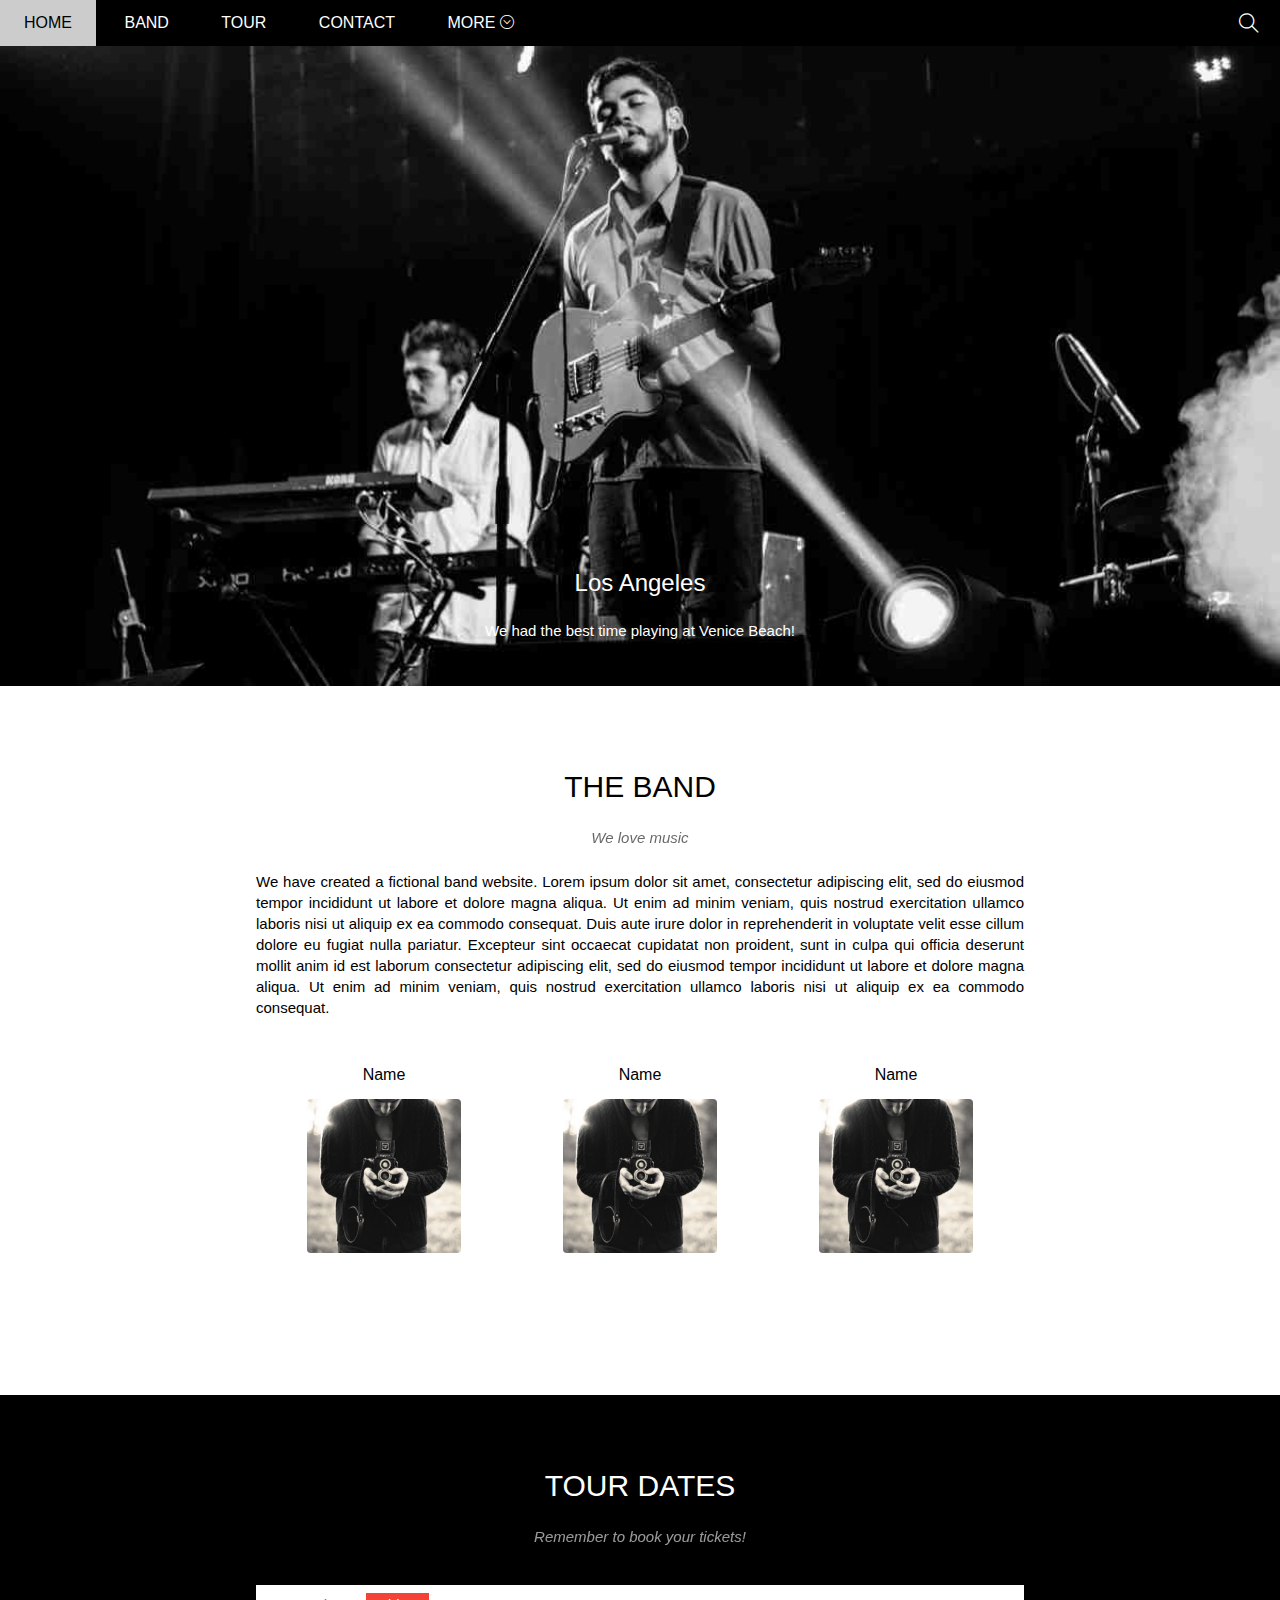
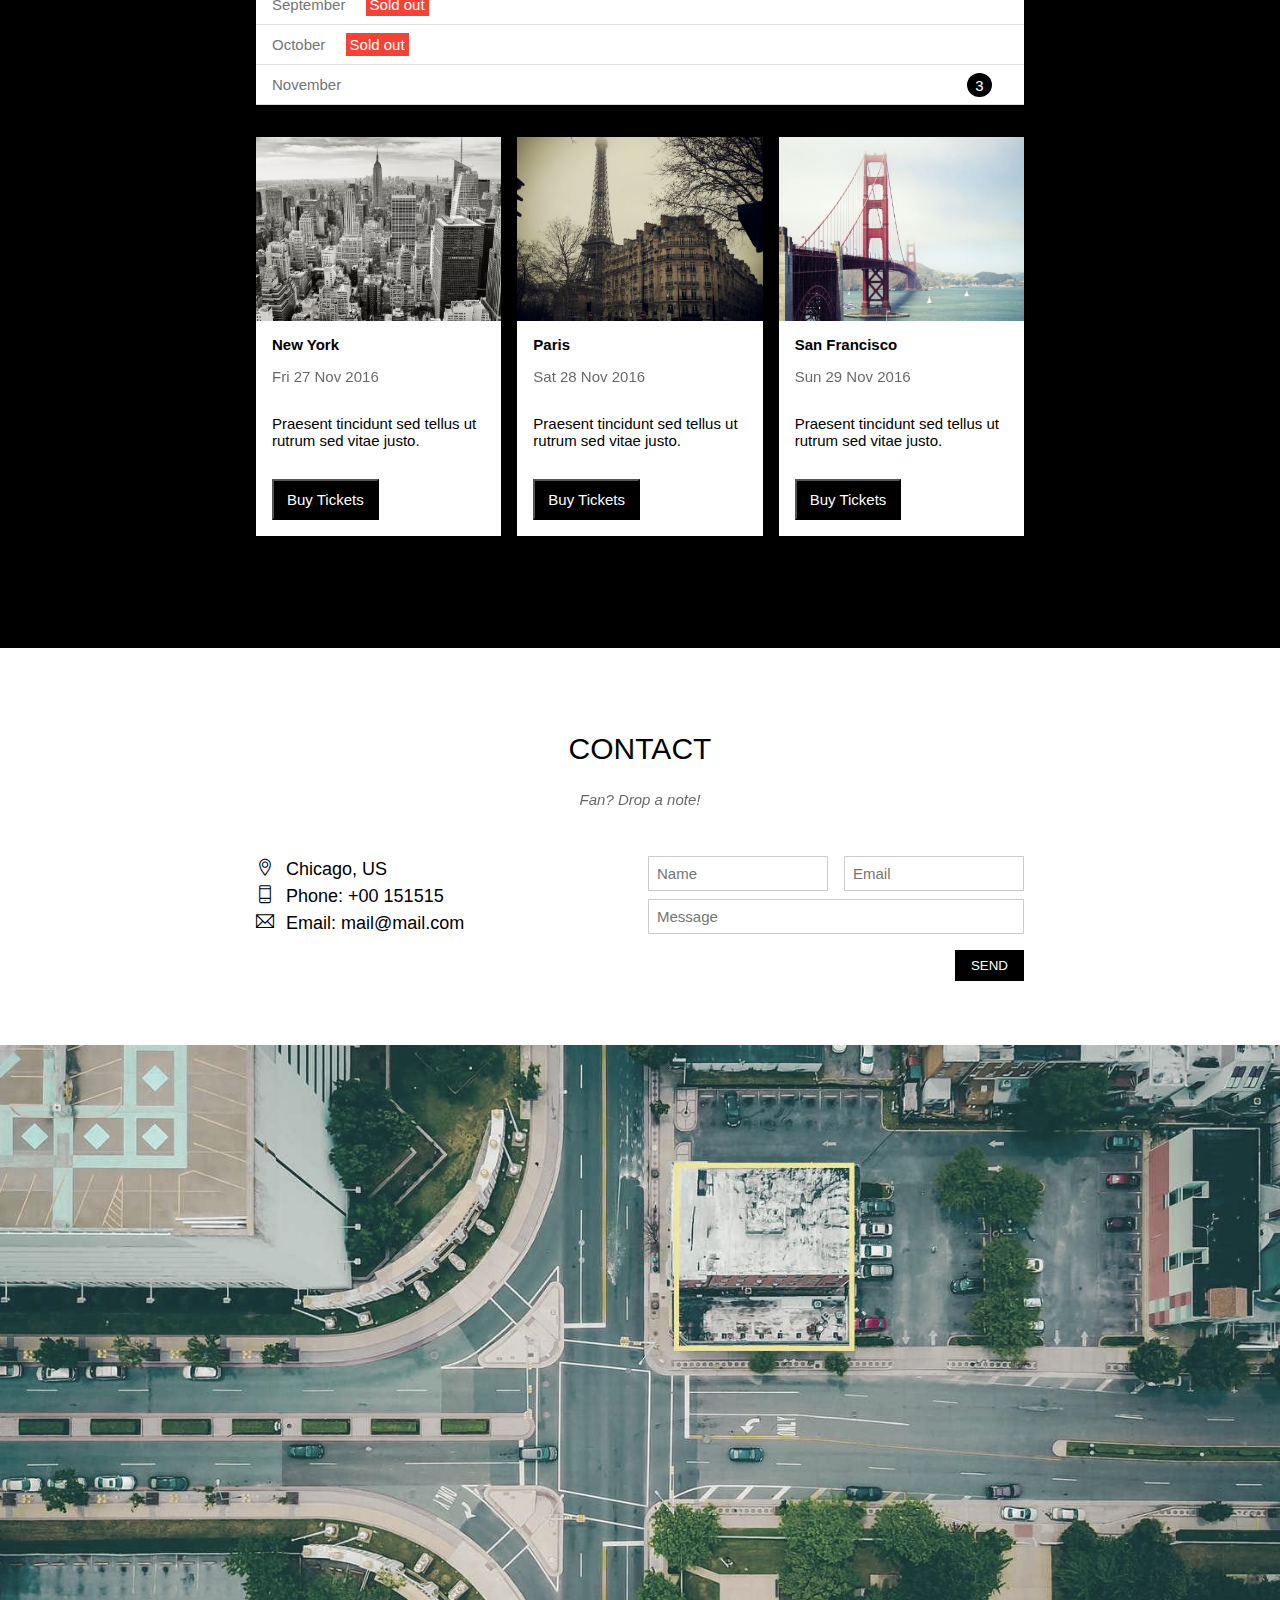
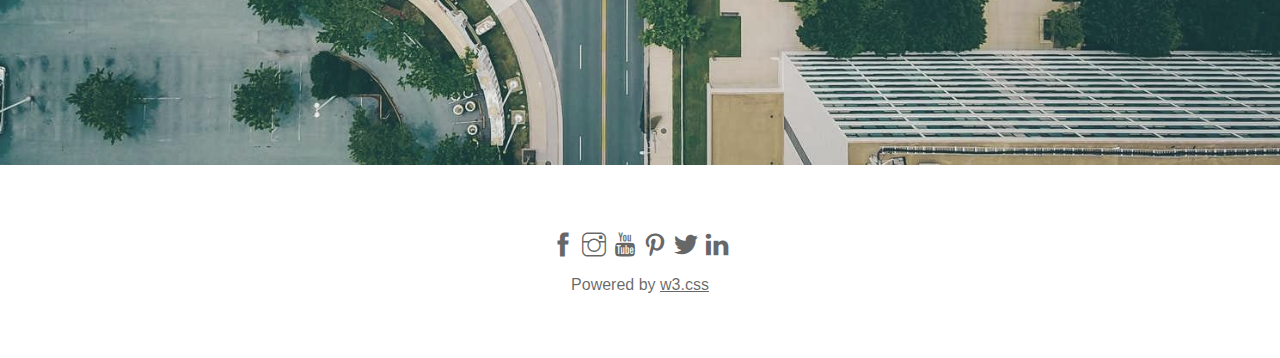
<file: index.html>
<!DOCTYPE html>
<html lang="en">
<head>
    <meta charset="UTF-8">
    <meta http-equiv="X-UA-Compatible" content="IE=edge">
    <meta name="viewport" content="width=device-width, initial-scale=1.0">
    <title>The Band</title>
    <link rel="stylesheet" href="./assets/css/styles.css">
    <link rel="stylesheet" href="./assets/css/responsive.css">
    <link rel="stylesheet" href="./assets/font/themify-icons/themify-icons.css">
    
</head>
<body>
    <div id="main">
        <div id="header">
            <!-- Begin: nav -->
            <ul id="nav">
                <li><a href="#">Home</a></li>
                <li><a href="#band">Band</a></li>
                <li><a href="#tour">Tour</a></li>
                <li><a href="#contact">Contact</a></li>
                <li><a href="#">
                    More
                    <i class=" nav-arrow-down ti-arrow-circle-down"></i>
                </a>
                    <ul class="subnav">
                        <li><a href="">Merchandise</a></li>
                        <li><a href="">Extras</a></li>
                        <li><a href="">Media</a></li>
                    </ul>
                </li>
            </ul>
            <!-- End: nav -->

            <!-- Begin: search-button -->
            <div class="search-btn">
                <i class="search-icon ti-search"></i>
            </div>
            <!-- End: search-button -->
            <div  id="mobile-menu" class="mobile-menu-btn">
                <i class="menu-icon ti-menu"></i>
            </div>

        </div>

        <div id="slider">
           <div class="text-content">
               <h2 class="heading">Los Angeles</h2>
               <div class="sub-heading">We had the best time playing at Venice Beach!</div>

           </div>

        </div>

        <div id="content">
            <!-- About-section -->
            <div id="band" class="content-section">
                <h2 class="section-heading">THE BAND</h2>
                <p class="section-sub-heading">We love music</p>
                <p class="about-text">We have created a fictional band website. Lorem ipsum dolor sit amet, consectetur adipiscing elit, sed do eiusmod tempor incididunt ut labore et dolore magna aliqua. Ut enim ad minim veniam, quis nostrud exercitation ullamco laboris nisi ut aliquip ex ea commodo consequat. Duis aute irure dolor in reprehenderit in voluptate velit esse cillum dolore eu fugiat nulla pariatur. Excepteur sint occaecat cupidatat non proident, sunt in culpa qui officia deserunt mollit anim id est laborum consectetur adipiscing elit, sed do eiusmod tempor incididunt ut labore et dolore magna aliqua. Ut enim ad minim veniam, quis nostrud exercitation ullamco laboris nisi ut aliquip ex ea commodo consequat.</p>
                <div class="member-list">
                    <div class="member-Item col col-third text-center">
                        <p class="member-name">Name</p>
                        <img src="./assets/img/band/member1.jpg" alt="Name" class="member-img">
                    </div>
                    <div class="member-Item col col-third text-center">
                        <p class="member-name">Name</p>
                        <img src="./assets/img/band/member1.jpg" alt="Name" class="member-img">
                    </div>
                    <div class="member-Item col col-third text-center">
                        <p class="member-name">Name</p>
                        <img src="./assets/img/band/member1.jpg" alt="Name" class="member-img">
                    </div>
                    <div class="clear"></div>
                </div>
            </div>

            
            <!-- Tour-section -->
            <div id="tour" class="tour-section">
                <div class="content-section">
                    <h2 class="section-heading text-white" >TOUR DATES</h2>
                    <p class="section-sub-heading text-white">Remember to book your tickets!</p>

                    <!-- Tickets -->
                    <ul class="tickets-list">
                        <li>September <span class="sold-out">Sold out</span></li>
                        <li>October <span class="sold-out">Sold out</span></li>
                        <li>November <span class="quantity">3</span></li>
                    </ul>

                    <!-- Place -->
                    <div class="row place-list">
                        <div class="mt-16 col col-third s-col-full">
                            <img src="./assets/img/places/place1.jpg" alt="New York" class="place-img">
                            <div class="place-body">
                                <h3 class="place-heading">New York</h3>
                                <p class="place-time">Fri 27 Nov 2016</p>
                                <p class="place-text">Praesent tincidunt sed tellus ut rutrum sed vitae justo.</p>
                                <button class="place-buy-btn js-buy-tickets">Buy Tickets</button>
                            </div>
                        </div>

                        <div class="mt-16 col col-third s-col-full">
                            <img src="./assets/img/places/place2.jpg" alt="New York" class="place-img">
                            <div class="place-body">
                                <h3 class="place-heading">Paris</h3>
                                <p class="place-time">Sat 28 Nov 2016</p>
                                <p class="place-text">Praesent tincidunt sed tellus ut rutrum sed vitae justo.</p>
                                <button class="place-buy-btn js-buy-tickets s-full-width">Buy Tickets</button>
                            </div>
                        </div>

                        <div class="mt-16 col col-third s-col-full">
                            <img src="./assets/img/places/place3.jpg" alt="New York" class="place-img">
                            <div class="place-body">
                                <h3 class="place-heading">San Francisco</h3>
                                <p class="place-time">Sun 29 Nov 2016</p>
                                <p class="place-text">Praesent tincidunt sed tellus ut rutrum sed vitae justo.</p>
                                <button class="place-buy-btn js-buy-tickets s-full-width">Buy Tickets</button>
                            </div>
                        </div>
                        <div class="clear"></div>
                    </div>

                </div>
            </div>

            <div id="contact" class="content-section">
                <h2 class="section-heading">CONTACT</h2>
                <p class="section-sub-heading">Fan? Drop a note!</p>

                <div class="row contact-centent">
                    <div class="col col-hard contact-info s-col-full">
                        <p><i class="ti-location-pin"></i>Chicago, US</p>
                        <p><i class="ti-mobile"></i>Phone: <a href="tel: +00 151515"></a> +00 151515</p>
                        <p><i class="ti-email"></i>Email: <a href="mailto: mail@mail.com"></a> mail@mail.com</p>

                    </div>
                    <div class="col col-hard contact-form s-col-full ">
                        <form action="">
                            <div class="row">
                                <div class="col col-hard s-col-full">
                                    <input type="text" name="" required placeholder="Name"  class="form-control">
                                </div>
                                <div class="col col-hard s-col-full s-mt-8">
                                    <input type="text" name="" required placeholder="Email"  class="form-control">
                                </div>
                            </div>
                            <div class="row mt-8">
                                <div class="col col-full">
                                    <input type="text" name="" required placeholder="Message"  class="form-control">
                                </div>
                            </div>
                            <button class="mt-16 btn-send s-full-width">SEND</button>
                        </form>
                    </div>
                </div>
            
            </div>
            <div class="map-section">
                <img src="./assets/img/map.jpg" alt="Map">
            </div>

        </div>

        <div id="footer">
            <div class="socials-list">
                <a href=""><i class="ti-facebook"></i></a>
                <a href=""><i class="ti-instagram"></i></a>
                <a href=""><i class="ti-youtube"></i></a>
                <a href=""><i class="ti-pinterest"></i></a>
                <a href=""><i class="ti-twitter-alt"></i></a>
                <a href=""><i class="ti-linkedin"></i></a>
            </div>
            <p class="copyright">
                Powered by
                <a href="">w3.css</a>
            </p>
        </div>
    </div>

    <div class="modal js-modal">
        <div class="modal-container js-modal-container">

            <div class="modal-close js-modal-close">
                <i class="ti-close"></i>
            </div>
            <header class="modal-header ">
                <i class="ti-bag modal-bag"></i>
                Tickets
            </header>
            
            <div class="model-body">
                <label for="quantity" class="modal-label">
                    <i class="ti-shopping-cart-full"></i>
                    Tickets, $15 per person
                </label>
                <input id="quantity" type="text" class="model-input" placeholder="How many?">

                <label for="email" class="modal-label">
                    <i class="ti-user"></i>
                     Send To
                </label>
                <input id="email" type="text" class="model-input" placeholder="Enter email">

                <button id="buy-tickets">

                    PAY<i class="ti-check"></i>
                </button>
            </div>

            <footer class="help-tickets">
                Need
                <a href="">help?</a>
            </footer>
    </div>

    <script>
        const buyBtns = document.querySelectorAll('.js-buy-tickets');
        const modal = document.querySelector('.js-modal')
        const modalContainer = document.querySelector('.js-modal-container')
        const modalClose = document.querySelector('.js-modal-close')

        // Hàm hiển thị modal mua vé (thêm class open vào modal)
        function showBuyTickets() {
            modal.classList.add('open')
        }

        // Hàm ẩn modal mua vé (ẩn class open của modal)
        function hideBuyTickets() {
            modal.classList.remove('open')
        }
        
        // Lặp qua từng thê button và nghe hành vi click
        for(const buyBtn of buyBtns) {
            buyBtn.addEventListener('click', showBuyTickets)
        } 

        //Nghe hành vi click vào nút close
        modalClose.addEventListener('click', hideBuyTickets)

        modal.addEventListener('click', hideBuyTickets)

        modalContainer.addEventListener('click', function(event) {
            // stopPropagation() dùng để không close thằng mẹ khi kích và thằng con
            event.stopPropagation()
        })
    </script>
    <script>
        var header = document.getElementById('header');
        var mobileMenu = document.getElementById('mobile-menu');
        var headerHeight = header.clientHeight;
        // Open/Close mobile menu
        mobileMenu.onclick = function() {
            var isClose = header.clientHeight === headerHeight;

            if(isClose) {
                header.style.height = 'auto' ;
            } else {
                header.style.height = null;
            }
        }
        //Tự động đóng khi chọn menu
        var menuItems = document.querySelectorAll('#nav li a[href*="#"]');
        for(var i = 0; i< menuItems.length; i++){
            var menuItem = menuItems[i];

            menuItem.onclick = function(event){
                var isParentMenu = this.nextElementSibling && this.nextElementSibling.classList.contains('subnav');
                if(isParentMenu){
                    event.preventDefault();
                }else{
                    header.style.height = null;
                }
            }
        }

    </script>
</body>
</html>
</file>
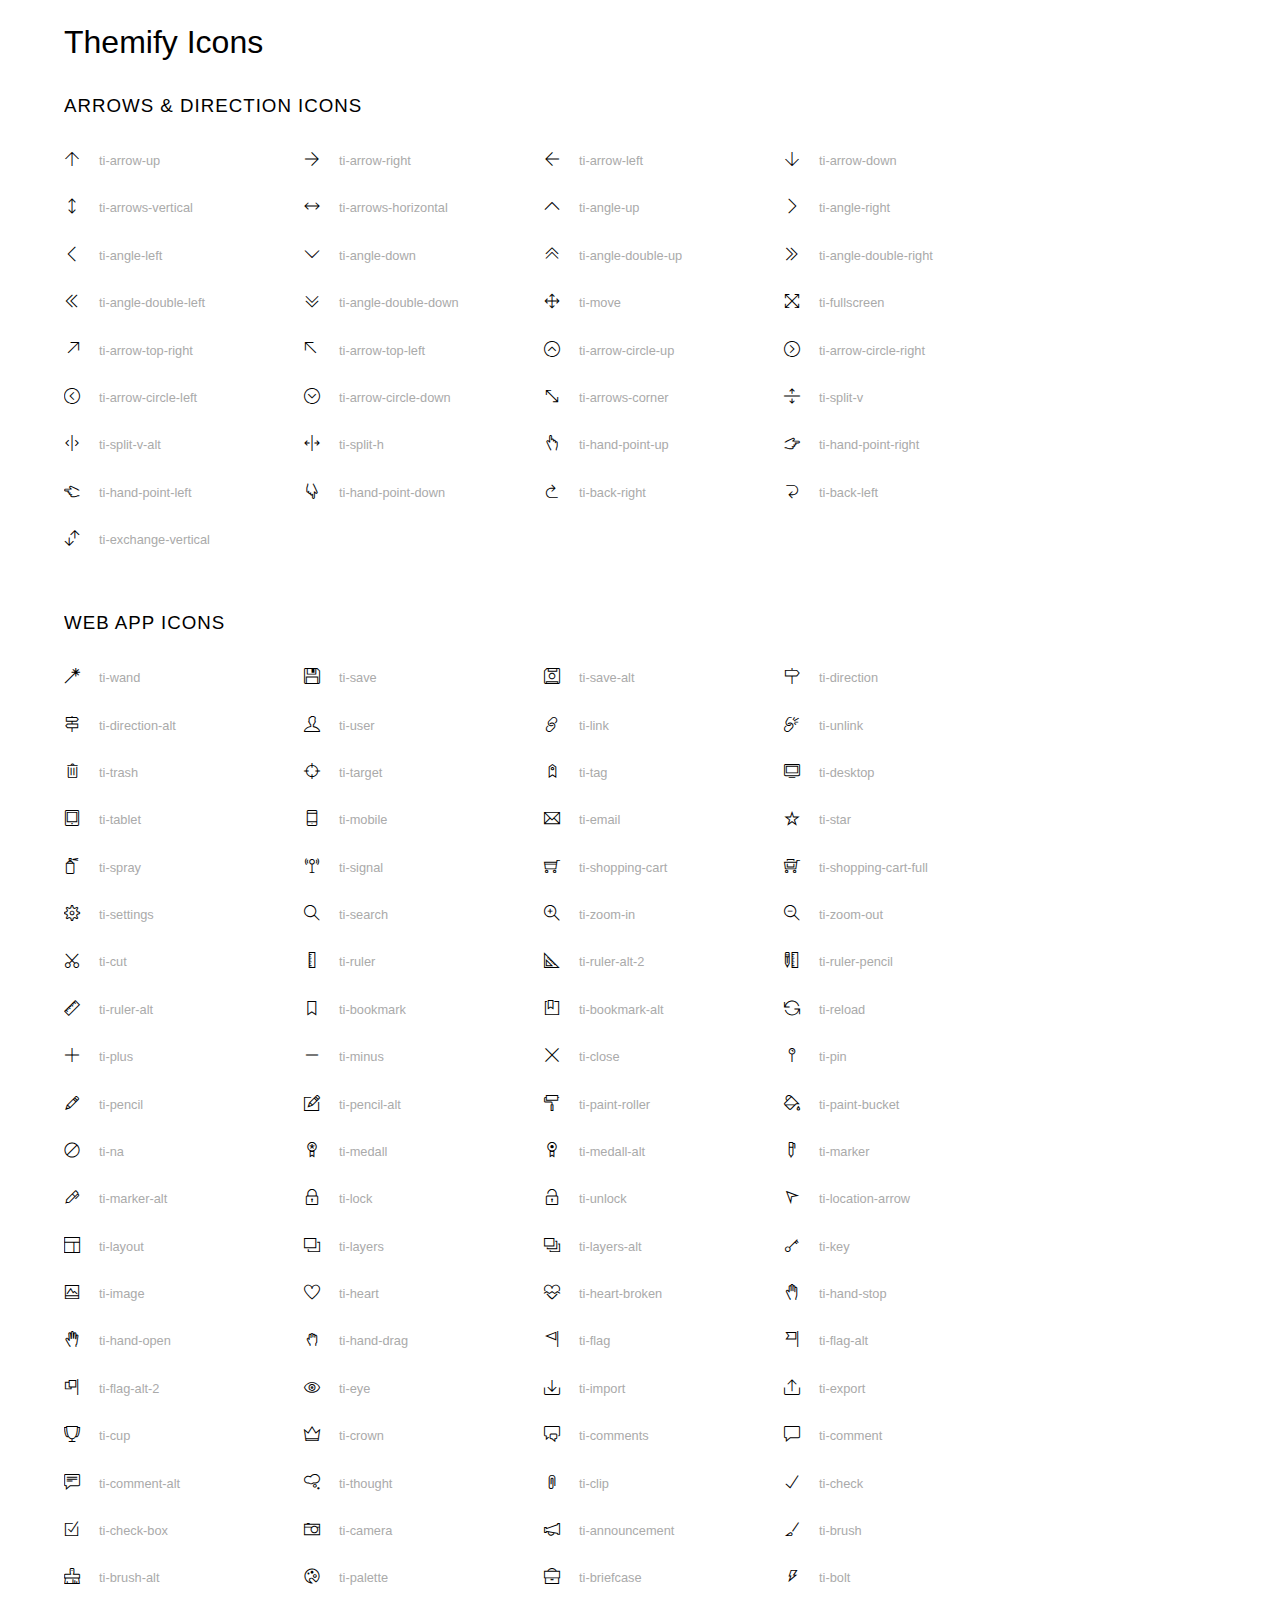
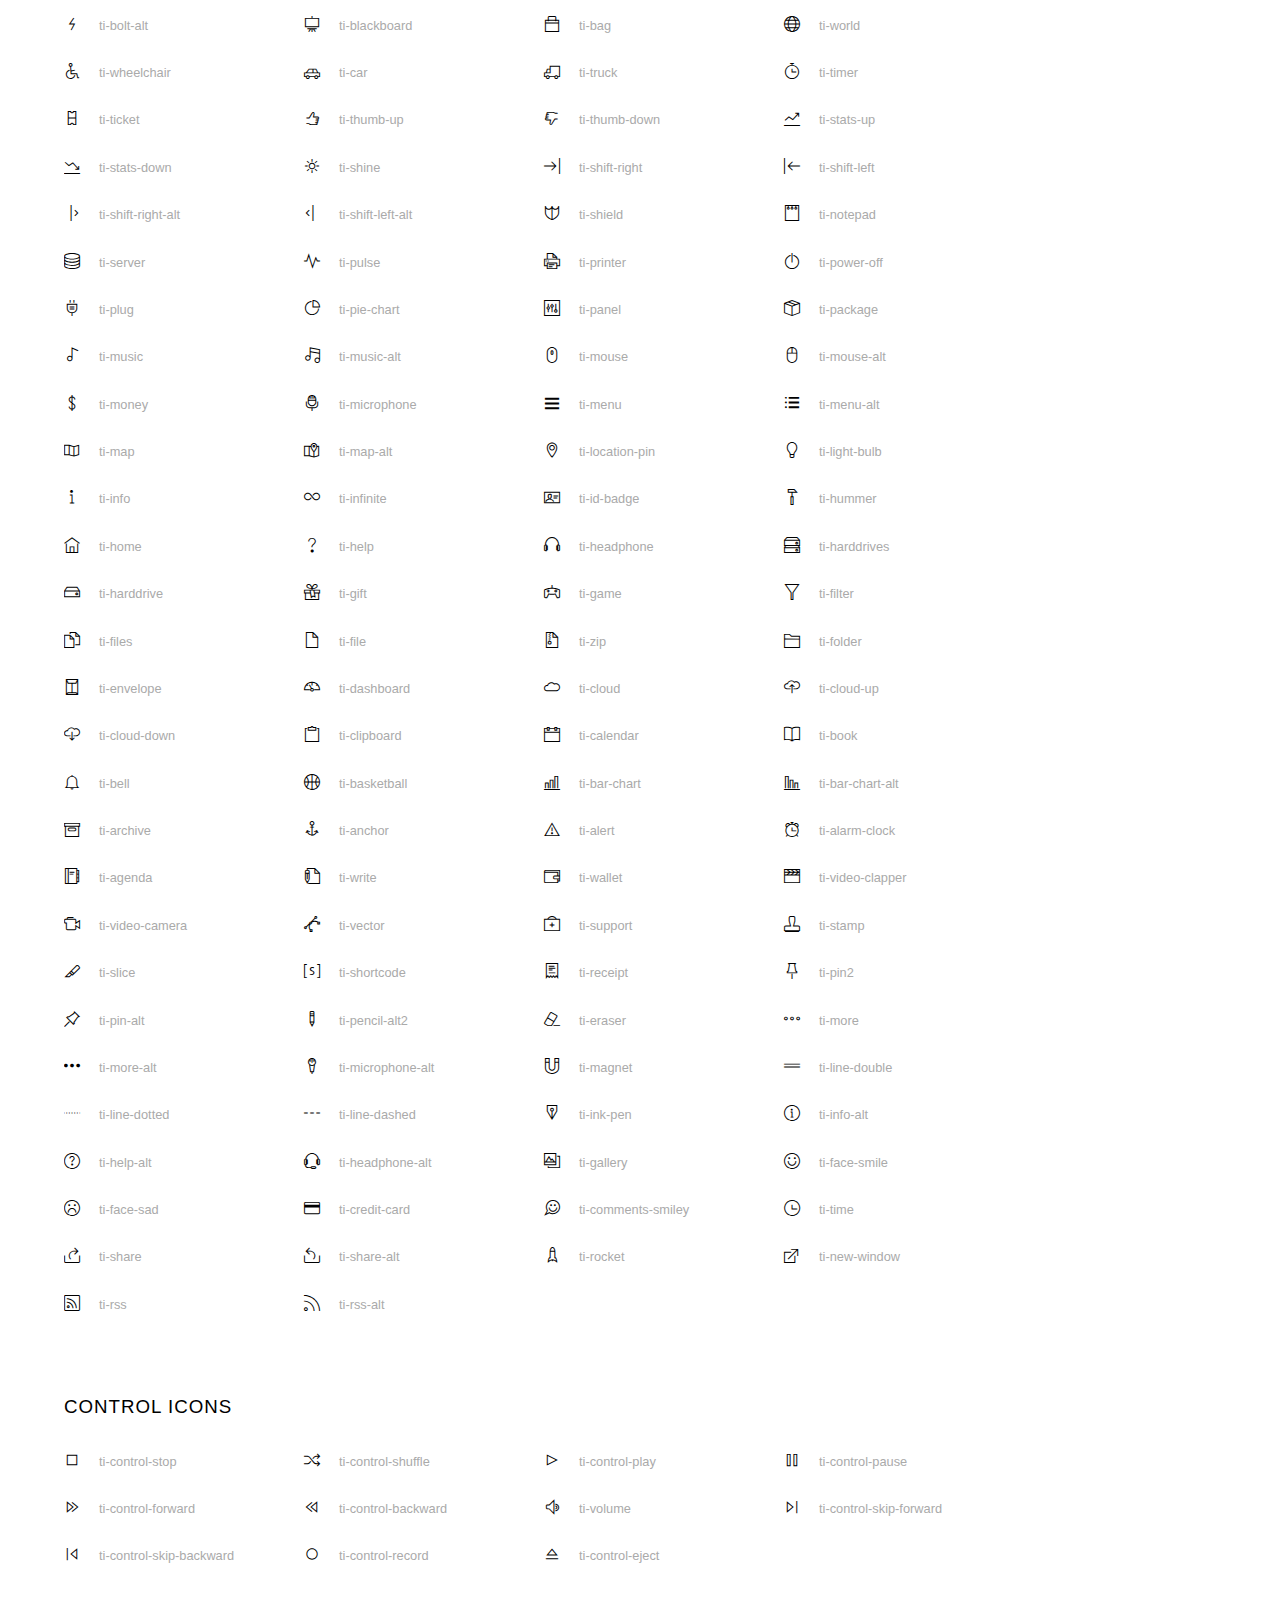
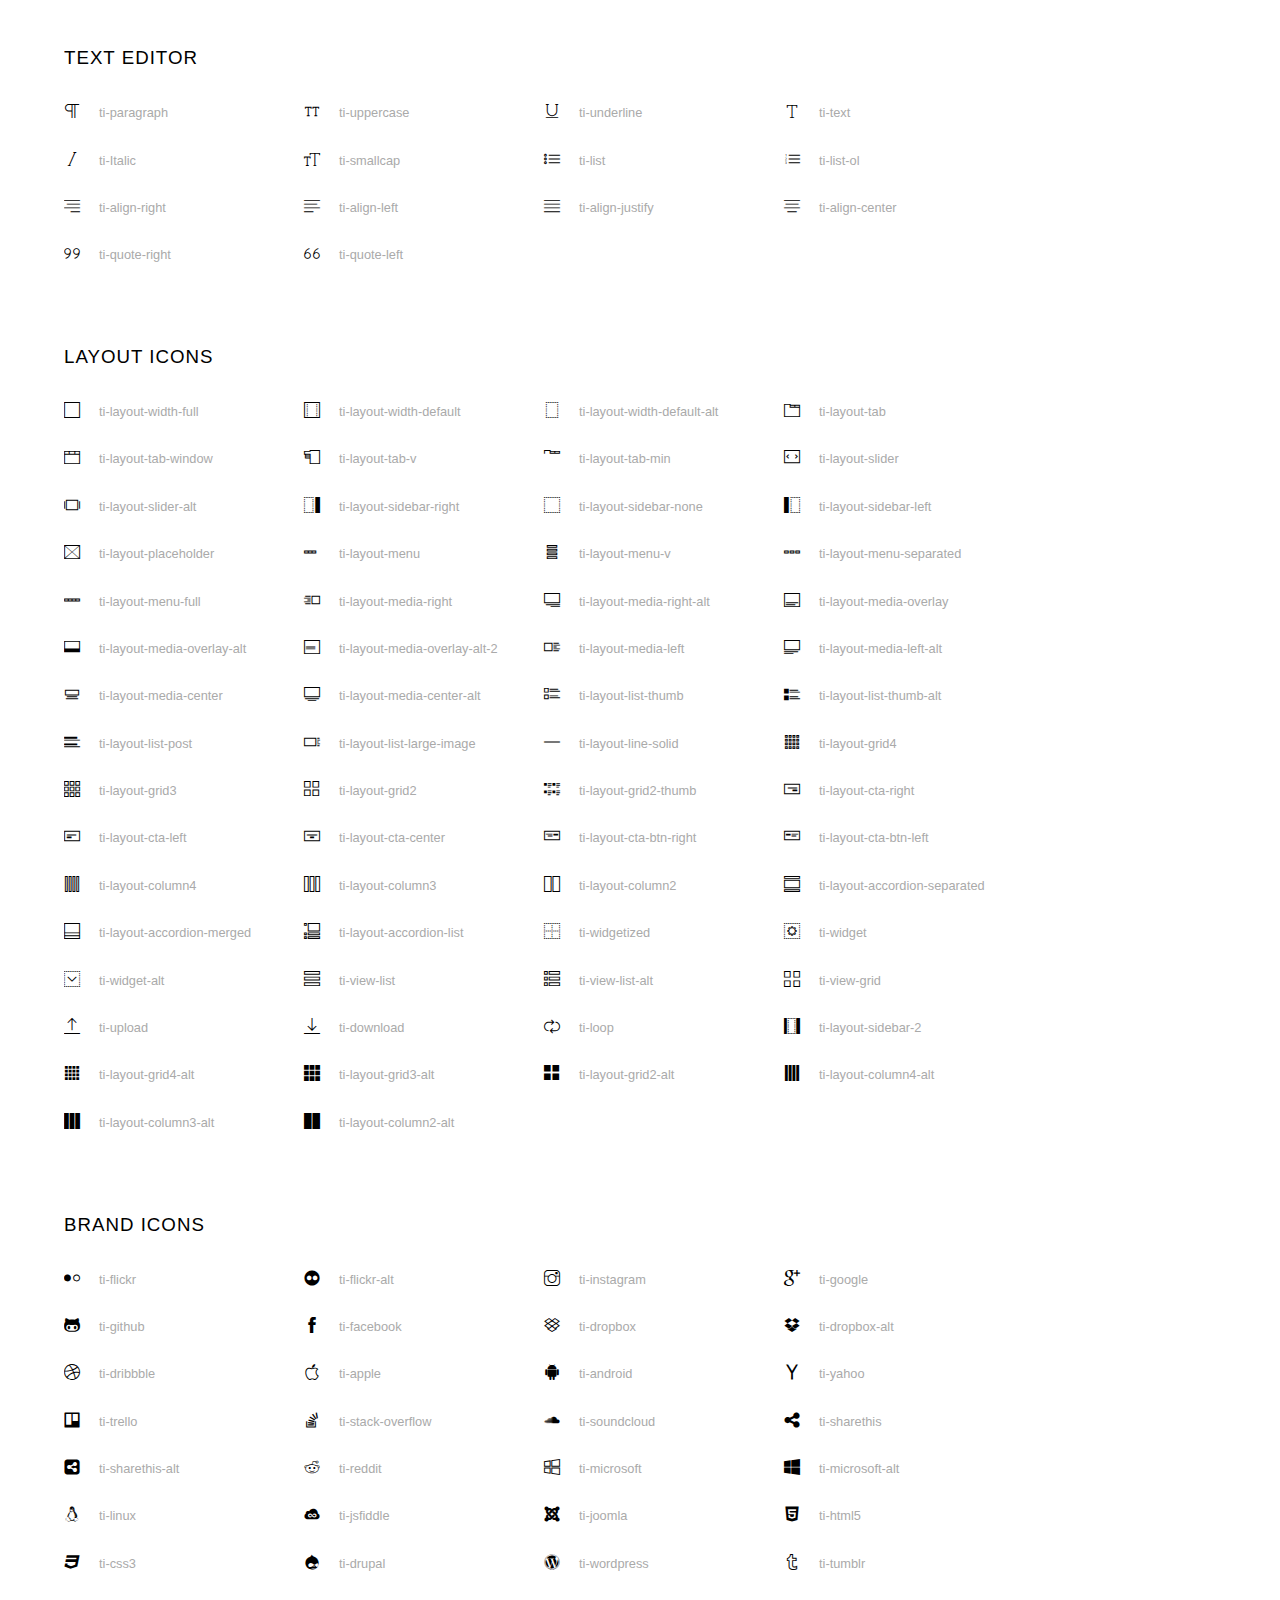
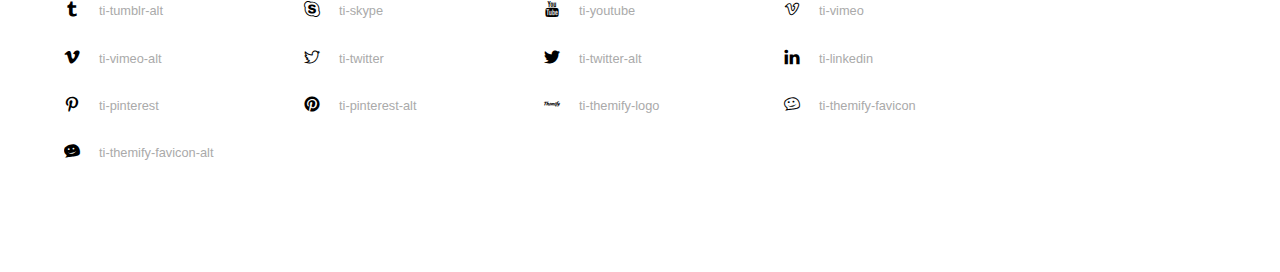
<file: assets/font/themify-icons/index.html>
<!doctype html>
<html>
<head>
	<meta charset="utf-8">
	<title>Themify Icon Font</title>
	<meta name="viewport" content="width=device-width">
	<link rel="stylesheet" href="demo-files/demo.css">
	<link rel="stylesheet" href="themify-icons.css">
	<!--[if lt IE 8]><!-->
	<link rel="stylesheet" href="ie7/ie7.css">
	<!--<![endif]-->
</head>
<body>
	<h1>Themify Icons</h1>

	<div class="icon-section">

		<div class="icon-section">
			<h3>Arrows &amp; Direction Icons </h3>

			<div class="icon-container">
				<span class="ti-arrow-up"></span><span class="icon-name"> ti-arrow-up</span>
			</div>
			<div class="icon-container">
				<span class="ti-arrow-right"></span><span class="icon-name"> ti-arrow-right</span>
			</div>
			<div class="icon-container">
				<span class="ti-arrow-left"></span><span class="icon-name"> ti-arrow-left</span>
			</div>
			<div class="icon-container">
				<span class="ti-arrow-down"></span><span class="icon-name"> ti-arrow-down</span>
			</div>
			<div class="icon-container">
				<span class="ti-arrows-vertical"></span><span class="icon-name"> ti-arrows-vertical</span>
			</div>
			<div class="icon-container">
				<span class="ti-arrows-horizontal"></span><span class="icon-name"> ti-arrows-horizontal</span>
			</div>
			<div class="icon-container">
				<span class="ti-angle-up"></span><span class="icon-name"> ti-angle-up</span>
			</div>
			<div class="icon-container">
				<span class="ti-angle-right"></span><span class="icon-name"> ti-angle-right</span>
			</div>
			<div class="icon-container">
				<span class="ti-angle-left"></span><span class="icon-name"> ti-angle-left</span>
			</div>
			<div class="icon-container">
				<span class="ti-angle-down"></span><span class="icon-name"> ti-angle-down</span>
			</div>	
			<div class="icon-container">
				<span class="ti-angle-double-up"></span><span class="icon-name"> ti-angle-double-up</span>
			</div>
			<div class="icon-container">
				<span class="ti-angle-double-right"></span><span class="icon-name"> ti-angle-double-right</span>
			</div>
			<div class="icon-container">
				<span class="ti-angle-double-left"></span><span class="icon-name"> ti-angle-double-left</span>
			</div>
			<div class="icon-container">
				<span class="ti-angle-double-down"></span><span class="icon-name"> ti-angle-double-down</span>
			</div>					
			<div class="icon-container">
				<span class="ti-move"></span><span class="icon-name"> ti-move</span>
			</div>
			<div class="icon-container">
				<span class="ti-fullscreen"></span><span class="icon-name"> ti-fullscreen</span>
			</div>
			<div class="icon-container">
				<span class="ti-arrow-top-right"></span><span class="icon-name"> ti-arrow-top-right</span>
			</div>
			<div class="icon-container">
				<span class="ti-arrow-top-left"></span><span class="icon-name"> ti-arrow-top-left</span>
			</div>
			<div class="icon-container">
				<span class="ti-arrow-circle-up"></span><span class="icon-name"> ti-arrow-circle-up</span>
			</div>
			<div class="icon-container">
				<span class="ti-arrow-circle-right"></span><span class="icon-name"> ti-arrow-circle-right</span>
			</div>
			<div class="icon-container">
				<span class="ti-arrow-circle-left"></span><span class="icon-name"> ti-arrow-circle-left</span>
			</div>
			<div class="icon-container">
				<span class="ti-arrow-circle-down"></span><span class="icon-name"> ti-arrow-circle-down</span>
			</div>
			<div class="icon-container">
				<span class="ti-arrows-corner"></span><span class="icon-name"> ti-arrows-corner</span>
			</div>
			<div class="icon-container">
				<span class="ti-split-v"></span><span class="icon-name"> ti-split-v</span>
			</div>

			<div class="icon-container">
				<span class="ti-split-v-alt"></span><span class="icon-name"> ti-split-v-alt</span>
			</div>
			<div class="icon-container">
				<span class="ti-split-h"></span><span class="icon-name"> ti-split-h</span>
			</div>
			<div class="icon-container">
				<span class="ti-hand-point-up"></span><span class="icon-name"> ti-hand-point-up</span>
			</div>
			<div class="icon-container">
				<span class="ti-hand-point-right"></span><span class="icon-name"> ti-hand-point-right</span>
			</div>
			<div class="icon-container">
				<span class="ti-hand-point-left"></span><span class="icon-name"> ti-hand-point-left</span>
			</div>
			<div class="icon-container">
				<span class="ti-hand-point-down"></span><span class="icon-name"> ti-hand-point-down</span>
			</div>
			<div class="icon-container">
				<span class="ti-back-right"></span><span class="icon-name"> ti-back-right</span>
			</div>
			<div class="icon-container">
				<span class="ti-back-left"></span><span class="icon-name"> ti-back-left</span>
			</div>
			<div class="icon-container">
				<span class="ti-exchange-vertical"></span><span class="icon-name"> ti-exchange-vertical</span>
			</div>

		</div> <!-- Arrows Icons -->



		<h3>Web App Icons</h3>
		
		<div class="icon-section">

			<div class="icon-container">
				<span class="ti-wand"></span><span class="icon-name"> ti-wand</span>
			</div>
			<div class="icon-container">
				<span class="ti-save"></span><span class="icon-name"> ti-save</span>
			</div>
			<div class="icon-container">
				<span class="ti-save-alt"></span><span class="icon-name"> ti-save-alt</span>
			</div>

			<div class="icon-container">
				<span class="ti-direction"></span><span class="icon-name"> ti-direction</span>
			</div>
			<div class="icon-container">
				<span class="ti-direction-alt"></span><span class="icon-name"> ti-direction-alt</span>
			</div>
			<div class="icon-container">
				<span class="ti-user"></span><span class="icon-name"> ti-user</span>
			</div>
			<div class="icon-container">
				<span class="ti-link"></span><span class="icon-name"> ti-link</span>
			</div>
			<div class="icon-container">
				<span class="ti-unlink"></span><span class="icon-name"> ti-unlink</span>
			</div>
			<div class="icon-container">
				<span class="ti-trash"></span><span class="icon-name"> ti-trash</span>
			</div>
			<div class="icon-container">
				<span class="ti-target"></span><span class="icon-name"> ti-target</span>
			</div>
			<div class="icon-container">
				<span class="ti-tag"></span><span class="icon-name"> ti-tag</span>
			</div>
			<div class="icon-container">
				<span class="ti-desktop"></span><span class="icon-name"> ti-desktop</span>
			</div>
			<div class="icon-container">
				<span class="ti-tablet"></span><span class="icon-name"> ti-tablet</span>
			</div>
			<div class="icon-container">
				<span class="ti-mobile"></span><span class="icon-name"> ti-mobile</span>
			</div>
			<div class="icon-container">
				<span class="ti-email"></span><span class="icon-name"> ti-email</span>
			</div>	
			<div class="icon-container">
				<span class="ti-star"></span><span class="icon-name"> ti-star</span>
			</div>
			<div class="icon-container">
				<span class="ti-spray"></span><span class="icon-name"> ti-spray</span>
			</div>
			<div class="icon-container">
				<span class="ti-signal"></span><span class="icon-name"> ti-signal</span>
			</div>
			<div class="icon-container">
				<span class="ti-shopping-cart"></span><span class="icon-name"> ti-shopping-cart</span>
			</div>
			<div class="icon-container">
				<span class="ti-shopping-cart-full"></span><span class="icon-name"> ti-shopping-cart-full</span>
			</div>
			<div class="icon-container">
				<span class="ti-settings"></span><span class="icon-name"> ti-settings</span>
			</div>
			<div class="icon-container">
				<span class="ti-search"></span><span class="icon-name"> ti-search</span>
			</div>
			<div class="icon-container">
				<span class="ti-zoom-in"></span><span class="icon-name"> ti-zoom-in</span>
			</div>
			<div class="icon-container">
				<span class="ti-zoom-out"></span><span class="icon-name"> ti-zoom-out</span>
			</div>
			<div class="icon-container">
				<span class="ti-cut"></span><span class="icon-name"> ti-cut</span>
			</div>
			<div class="icon-container">
				<span class="ti-ruler"></span><span class="icon-name"> ti-ruler</span>
			</div>
			<div class="icon-container">
				<span class="ti-ruler-alt-2"></span><span class="icon-name"> ti-ruler-alt-2</span>
			</div>			
			<div class="icon-container">
				<span class="ti-ruler-pencil"></span><span class="icon-name"> ti-ruler-pencil</span>
			</div>
			<div class="icon-container">
				<span class="ti-ruler-alt"></span><span class="icon-name"> ti-ruler-alt</span>
			</div>
			<div class="icon-container">
				<span class="ti-bookmark"></span><span class="icon-name"> ti-bookmark</span>
			</div>
			<div class="icon-container">
				<span class="ti-bookmark-alt"></span><span class="icon-name"> ti-bookmark-alt</span>
			</div>
			<div class="icon-container">
				<span class="ti-reload"></span><span class="icon-name"> ti-reload</span>
			</div>
			<div class="icon-container">
				<span class="ti-plus"></span><span class="icon-name"> ti-plus</span>
			</div>
			<div class="icon-container">
				<span class="ti-minus"></span><span class="icon-name"> ti-minus</span>
			</div>
			<div class="icon-container">
				<span class="ti-close"></span><span class="icon-name"> ti-close</span>
			</div>			
			<div class="icon-container">
				<span class="ti-pin"></span><span class="icon-name"> ti-pin</span>
			</div>
			<div class="icon-container">
				<span class="ti-pencil"></span><span class="icon-name"> ti-pencil</span>
			</div>
					
		  	<div class="icon-container">
				<span class="ti-pencil-alt"></span><span class="icon-name"> ti-pencil-alt</span>
			</div>
			<div class="icon-container">
				<span class="ti-paint-roller"></span><span class="icon-name"> ti-paint-roller</span>
			</div>
			<div class="icon-container">
				<span class="ti-paint-bucket"></span><span class="icon-name"> ti-paint-bucket</span>
			</div>
			<div class="icon-container">
				<span class="ti-na"></span><span class="icon-name"> ti-na</span>
			</div>
			<div class="icon-container">
				<span class="ti-medall"></span><span class="icon-name"> ti-medall</span>
			</div>
			<div class="icon-container">
				<span class="ti-medall-alt"></span><span class="icon-name"> ti-medall-alt</span>
			</div>
			<div class="icon-container">
				<span class="ti-marker"></span><span class="icon-name"> ti-marker</span>
			</div>
			<div class="icon-container">
				<span class="ti-marker-alt"></span><span class="icon-name"> ti-marker-alt</span>
			</div>

			<div class="icon-container">
				<span class="ti-lock"></span><span class="icon-name"> ti-lock</span>
			</div>
			<div class="icon-container">
				<span class="ti-unlock"></span><span class="icon-name"> ti-unlock</span>
			</div>
			<div class="icon-container">
				<span class="ti-location-arrow"></span><span class="icon-name"> ti-location-arrow</span>
			</div>
			<div class="icon-container">
				<span class="ti-layout"></span><span class="icon-name"> ti-layout</span>
			</div>
			<div class="icon-container">
				<span class="ti-layers"></span><span class="icon-name"> ti-layers</span>
			</div>
			<div class="icon-container">
				<span class="ti-layers-alt"></span><span class="icon-name"> ti-layers-alt</span>
			</div>
			<div class="icon-container">
				<span class="ti-key"></span><span class="icon-name"> ti-key</span>
			</div>
			<div class="icon-container">
				<span class="ti-image"></span><span class="icon-name"> ti-image</span>
			</div>
			<div class="icon-container">
				<span class="ti-heart"></span><span class="icon-name"> ti-heart</span>
			</div>
			<div class="icon-container">
				<span class="ti-heart-broken"></span><span class="icon-name"> ti-heart-broken</span>
			</div>
			<div class="icon-container">
				<span class="ti-hand-stop"></span><span class="icon-name"> ti-hand-stop</span>
			</div>
			<div class="icon-container">
				<span class="ti-hand-open"></span><span class="icon-name"> ti-hand-open</span>
			</div>
			<div class="icon-container">
				<span class="ti-hand-drag"></span><span class="icon-name"> ti-hand-drag</span>
			</div>
			<div class="icon-container">
				<span class="ti-flag"></span><span class="icon-name"> ti-flag</span>
			</div>
			<div class="icon-container">
				<span class="ti-flag-alt"></span><span class="icon-name"> ti-flag-alt</span>
			</div>
			<div class="icon-container">
				<span class="ti-flag-alt-2"></span><span class="icon-name"> ti-flag-alt-2</span>
			</div>
			<div class="icon-container">
				<span class="ti-eye"></span><span class="icon-name"> ti-eye</span>
			</div>
			<div class="icon-container">
				<span class="ti-import"></span><span class="icon-name"> ti-import</span>
			</div>			
			<div class="icon-container">
				<span class="ti-export"></span><span class="icon-name"> ti-export</span>
			</div>
			<div class="icon-container">
				<span class="ti-cup"></span><span class="icon-name"> ti-cup</span>
			</div>
			<div class="icon-container">
				<span class="ti-crown"></span><span class="icon-name"> ti-crown</span>
			</div>
			<div class="icon-container">
				<span class="ti-comments"></span><span class="icon-name"> ti-comments</span>
			</div>
			<div class="icon-container">
				<span class="ti-comment"></span><span class="icon-name"> ti-comment</span>
			</div>
			<div class="icon-container">
				<span class="ti-comment-alt"></span><span class="icon-name"> ti-comment-alt</span>
			</div>
			<div class="icon-container">
				<span class="ti-thought"></span><span class="icon-name"> ti-thought</span>
			</div>			
			<div class="icon-container">
				<span class="ti-clip"></span><span class="icon-name"> ti-clip</span>
			</div>

			<div class="icon-container">
				<span class="ti-check"></span><span class="icon-name"> ti-check</span>
			</div>
			<div class="icon-container">
				<span class="ti-check-box"></span><span class="icon-name"> ti-check-box</span>
			</div>
			<div class="icon-container">
				<span class="ti-camera"></span><span class="icon-name"> ti-camera</span>
			</div>
			<div class="icon-container">
				<span class="ti-announcement"></span><span class="icon-name"> ti-announcement</span>
			</div>
			<div class="icon-container">
				<span class="ti-brush"></span><span class="icon-name"> ti-brush</span>
			</div>
			<div class="icon-container">
				<span class="ti-brush-alt"></span><span class="icon-name"> ti-brush-alt</span>
			</div>
			<div class="icon-container">
				<span class="ti-palette"></span><span class="icon-name"> ti-palette</span>
			</div>			
			<div class="icon-container">
				<span class="ti-briefcase"></span><span class="icon-name"> ti-briefcase</span>
			</div>
			<div class="icon-container">
				<span class="ti-bolt"></span><span class="icon-name"> ti-bolt</span>
			</div>
			<div class="icon-container">
				<span class="ti-bolt-alt"></span><span class="icon-name"> ti-bolt-alt</span>
			</div>
			<div class="icon-container">
				<span class="ti-blackboard"></span><span class="icon-name"> ti-blackboard</span>
			</div>
			<div class="icon-container">
				<span class="ti-bag"></span><span class="icon-name"> ti-bag</span>
			</div>
			<div class="icon-container">
				<span class="ti-world"></span><span class="icon-name"> ti-world</span>
			</div>
			<div class="icon-container">
				<span class="ti-wheelchair"></span><span class="icon-name"> ti-wheelchair</span>
			</div>
			<div class="icon-container">
				<span class="ti-car"></span><span class="icon-name"> ti-car</span>
			</div>
			<div class="icon-container">
				<span class="ti-truck"></span><span class="icon-name"> ti-truck</span>
			</div>
			<div class="icon-container">
				<span class="ti-timer"></span><span class="icon-name"> ti-timer</span>
			</div>
			<div class="icon-container">
				<span class="ti-ticket"></span><span class="icon-name"> ti-ticket</span>
			</div>
			<div class="icon-container">
				<span class="ti-thumb-up"></span><span class="icon-name"> ti-thumb-up</span>
			</div>
			<div class="icon-container">
				<span class="ti-thumb-down"></span><span class="icon-name"> ti-thumb-down</span>
			</div>

			<div class="icon-container">
				<span class="ti-stats-up"></span><span class="icon-name"> ti-stats-up</span>
			</div>
			<div class="icon-container">
				<span class="ti-stats-down"></span><span class="icon-name"> ti-stats-down</span>
			</div>
			<div class="icon-container">
				<span class="ti-shine"></span><span class="icon-name"> ti-shine</span>
			</div>
			<div class="icon-container">
				<span class="ti-shift-right"></span><span class="icon-name"> ti-shift-right</span>
			</div>
			<div class="icon-container">
				<span class="ti-shift-left"></span><span class="icon-name"> ti-shift-left</span>
			</div>

			<div class="icon-container">
				<span class="ti-shift-right-alt"></span><span class="icon-name"> ti-shift-right-alt</span>
			</div>
			<div class="icon-container">
				<span class="ti-shift-left-alt"></span><span class="icon-name"> ti-shift-left-alt</span>
			</div>
			<div class="icon-container">
				<span class="ti-shield"></span><span class="icon-name"> ti-shield</span>
			</div>
			<div class="icon-container">
				<span class="ti-notepad"></span><span class="icon-name"> ti-notepad</span>
			</div>
			<div class="icon-container">
				<span class="ti-server"></span><span class="icon-name"> ti-server</span>
			</div>

			<div class="icon-container">
				<span class="ti-pulse"></span><span class="icon-name"> ti-pulse</span>
			</div>
			<div class="icon-container">
				<span class="ti-printer"></span><span class="icon-name"> ti-printer</span>
			</div>
			<div class="icon-container">
				<span class="ti-power-off"></span><span class="icon-name"> ti-power-off</span>
			</div>
			<div class="icon-container">
				<span class="ti-plug"></span><span class="icon-name"> ti-plug</span>
			</div>
			<div class="icon-container">
				<span class="ti-pie-chart"></span><span class="icon-name"> ti-pie-chart</span>
			</div>

			<div class="icon-container">
				<span class="ti-panel"></span><span class="icon-name"> ti-panel</span>
			</div>
			<div class="icon-container">
				<span class="ti-package"></span><span class="icon-name"> ti-package</span>
			</div>
			<div class="icon-container">
				<span class="ti-music"></span><span class="icon-name"> ti-music</span>
			</div>
			<div class="icon-container">
				<span class="ti-music-alt"></span><span class="icon-name"> ti-music-alt</span>
			</div>
			<div class="icon-container">
				<span class="ti-mouse"></span><span class="icon-name"> ti-mouse</span>
			</div>
			<div class="icon-container">
				<span class="ti-mouse-alt"></span><span class="icon-name"> ti-mouse-alt</span>
			</div>
			<div class="icon-container">
				<span class="ti-money"></span><span class="icon-name"> ti-money</span>
			</div>
			<div class="icon-container">
				<span class="ti-microphone"></span><span class="icon-name"> ti-microphone</span>
			</div>
			<div class="icon-container">
				<span class="ti-menu"></span><span class="icon-name"> ti-menu</span>
			</div>
			<div class="icon-container">
				<span class="ti-menu-alt"></span><span class="icon-name"> ti-menu-alt</span>
			</div>
			<div class="icon-container">
				<span class="ti-map"></span><span class="icon-name"> ti-map</span>
			</div>
			<div class="icon-container">
				<span class="ti-map-alt"></span><span class="icon-name"> ti-map-alt</span>
			</div>

			<div class="icon-container">
				<span class="ti-location-pin"></span><span class="icon-name"> ti-location-pin</span>
			</div>

			<div class="icon-container">
				<span class="ti-light-bulb"></span><span class="icon-name"> ti-light-bulb</span>
			</div>
			<div class="icon-container">
				<span class="ti-info"></span><span class="icon-name"> ti-info</span>
			</div>
			<div class="icon-container">
				<span class="ti-infinite"></span><span class="icon-name"> ti-infinite</span>
			</div>
			<div class="icon-container">
				<span class="ti-id-badge"></span><span class="icon-name"> ti-id-badge</span>
			</div>
			<div class="icon-container">
				<span class="ti-hummer"></span><span class="icon-name"> ti-hummer</span>
			</div>
			<div class="icon-container">
				<span class="ti-home"></span><span class="icon-name"> ti-home</span>
			</div>
			<div class="icon-container">
				<span class="ti-help"></span><span class="icon-name"> ti-help</span>
			</div>
			<div class="icon-container">
				<span class="ti-headphone"></span><span class="icon-name"> ti-headphone</span>
			</div>
			<div class="icon-container">
				<span class="ti-harddrives"></span><span class="icon-name"> ti-harddrives</span>
			</div>
			<div class="icon-container">
				<span class="ti-harddrive"></span><span class="icon-name"> ti-harddrive</span>
			</div>
			<div class="icon-container">
				<span class="ti-gift"></span><span class="icon-name"> ti-gift</span>
			</div>
			<div class="icon-container">
				<span class="ti-game"></span><span class="icon-name"> ti-game</span>
			</div>
			<div class="icon-container">
				<span class="ti-filter"></span><span class="icon-name"> ti-filter</span>
			</div>
			<div class="icon-container">
				<span class="ti-files"></span><span class="icon-name"> ti-files</span>
			</div>
			<div class="icon-container">
				<span class="ti-file"></span><span class="icon-name"> ti-file</span>
			</div>
			<div class="icon-container">
				<span class="ti-zip"></span><span class="icon-name"> ti-zip</span>
			</div>
			<div class="icon-container">
				<span class="ti-folder"></span><span class="icon-name"> ti-folder</span>
			</div>			
			<div class="icon-container">
				<span class="ti-envelope"></span><span class="icon-name"> ti-envelope</span>
			</div>


			<div class="icon-container">
				<span class="ti-dashboard"></span><span class="icon-name"> ti-dashboard</span>
			</div>
			<div class="icon-container">
				<span class="ti-cloud"></span><span class="icon-name"> ti-cloud</span>
			</div>
			<div class="icon-container">
				<span class="ti-cloud-up"></span><span class="icon-name"> ti-cloud-up</span>
			</div>
			<div class="icon-container">
				<span class="ti-cloud-down"></span><span class="icon-name"> ti-cloud-down</span>
			</div>
			<div class="icon-container">
				<span class="ti-clipboard"></span><span class="icon-name"> ti-clipboard</span>
			</div>
			<div class="icon-container">
				<span class="ti-calendar"></span><span class="icon-name"> ti-calendar</span>
			</div>
			<div class="icon-container">
				<span class="ti-book"></span><span class="icon-name"> ti-book</span>
			</div>
			<div class="icon-container">
				<span class="ti-bell"></span><span class="icon-name"> ti-bell</span>
			</div>
			<div class="icon-container">
				<span class="ti-basketball"></span><span class="icon-name"> ti-basketball</span>
			</div>
			<div class="icon-container">
				<span class="ti-bar-chart"></span><span class="icon-name"> ti-bar-chart</span>
			</div>
			<div class="icon-container">
				<span class="ti-bar-chart-alt"></span><span class="icon-name"> ti-bar-chart-alt</span>
			</div>


			<div class="icon-container">
				<span class="ti-archive"></span><span class="icon-name"> ti-archive</span>
			</div>
			<div class="icon-container">
				<span class="ti-anchor"></span><span class="icon-name"> ti-anchor</span>
			</div>

			<div class="icon-container">
				<span class="ti-alert"></span><span class="icon-name"> ti-alert</span>
			</div>
			<div class="icon-container">
				<span class="ti-alarm-clock"></span><span class="icon-name"> ti-alarm-clock</span>
			</div>
			<div class="icon-container">
				<span class="ti-agenda"></span><span class="icon-name"> ti-agenda</span>
			</div>
			<div class="icon-container">
				<span class="ti-write"></span><span class="icon-name"> ti-write</span>
			</div>

			<div class="icon-container">
				<span class="ti-wallet"></span><span class="icon-name"> ti-wallet</span>
			</div>
			<div class="icon-container">
				<span class="ti-video-clapper"></span><span class="icon-name"> ti-video-clapper</span>
			</div>
			<div class="icon-container">
				<span class="ti-video-camera"></span><span class="icon-name"> ti-video-camera</span>
			</div>
			<div class="icon-container">
				<span class="ti-vector"></span><span class="icon-name"> ti-vector</span>
			</div>

			<div class="icon-container">
				<span class="ti-support"></span><span class="icon-name"> ti-support</span>
			</div>
			<div class="icon-container">
				<span class="ti-stamp"></span><span class="icon-name"> ti-stamp</span>
			</div>
			<div class="icon-container">
				<span class="ti-slice"></span><span class="icon-name"> ti-slice</span>
			</div>
			<div class="icon-container">
				<span class="ti-shortcode"></span><span class="icon-name"> ti-shortcode</span>
			</div>
			<div class="icon-container">
				<span class="ti-receipt"></span><span class="icon-name"> ti-receipt</span>
			</div>
			<div class="icon-container">
				<span class="ti-pin2"></span><span class="icon-name"> ti-pin2</span>
			</div>
			<div class="icon-container">
				<span class="ti-pin-alt"></span><span class="icon-name"> ti-pin-alt</span>
			</div>
			<div class="icon-container">
				<span class="ti-pencil-alt2"></span><span class="icon-name"> ti-pencil-alt2</span>
			</div>
			<div class="icon-container">
				<span class="ti-eraser"></span><span class="icon-name"> ti-eraser</span>
			</div>			
			<div class="icon-container">
				<span class="ti-more"></span><span class="icon-name"> ti-more</span>
			</div>
			<div class="icon-container">
				<span class="ti-more-alt"></span><span class="icon-name"> ti-more-alt</span>
			</div>
			<div class="icon-container">
				<span class="ti-microphone-alt"></span><span class="icon-name"> ti-microphone-alt</span>
			</div>
			<div class="icon-container">
				<span class="ti-magnet"></span><span class="icon-name"> ti-magnet</span>
			</div>
			<div class="icon-container">
				<span class="ti-line-double"></span><span class="icon-name"> ti-line-double</span>
			</div>
			<div class="icon-container">
				<span class="ti-line-dotted"></span><span class="icon-name"> ti-line-dotted</span>
			</div>
			<div class="icon-container">
				<span class="ti-line-dashed"></span><span class="icon-name"> ti-line-dashed</span>
			</div>

			<div class="icon-container">
				<span class="ti-ink-pen"></span><span class="icon-name"> ti-ink-pen</span>
			</div>
			<div class="icon-container">
				<span class="ti-info-alt"></span><span class="icon-name"> ti-info-alt</span>
			</div>
			<div class="icon-container">
				<span class="ti-help-alt"></span><span class="icon-name"> ti-help-alt</span>
			</div>
			<div class="icon-container">
				<span class="ti-headphone-alt"></span><span class="icon-name"> ti-headphone-alt</span>
			</div>

			<div class="icon-container">
				<span class="ti-gallery"></span><span class="icon-name"> ti-gallery</span>
			</div>
			<div class="icon-container">
				<span class="ti-face-smile"></span><span class="icon-name"> ti-face-smile</span>
			</div>
			<div class="icon-container">
				<span class="ti-face-sad"></span><span class="icon-name"> ti-face-sad</span>
			</div>
			<div class="icon-container">
				<span class="ti-credit-card"></span><span class="icon-name"> ti-credit-card</span>
			</div>
			<div class="icon-container">
				<span class="ti-comments-smiley"></span><span class="icon-name"> ti-comments-smiley</span>
			</div>
			<div class="icon-container">
				<span class="ti-time"></span><span class="icon-name"> ti-time</span>
			</div>
			<div class="icon-container">
				<span class="ti-share"></span><span class="icon-name"> ti-share</span>
			</div>
			<div class="icon-container">
				<span class="ti-share-alt"></span><span class="icon-name"> ti-share-alt</span>
			</div>
			<div class="icon-container">
				<span class="ti-rocket"></span><span class="icon-name"> ti-rocket</span>
			</div>

			<div class="icon-container">
				<span class="ti-new-window"></span><span class="icon-name"> ti-new-window</span>
			</div>

			<div class="icon-container">
				<span class="ti-rss"></span><span class="icon-name"> ti-rss</span>
			</div>

			<div class="icon-container">
				<span class="ti-rss-alt"></span><span class="icon-name"> ti-rss-alt</span>
			</div>
			
		</div><!-- Web App Icons -->


		<div class="icon-section">
			<h3>Control Icons</h3>
			<div class="icon-container">
				<span class="ti-control-stop"></span><span class="icon-name"> ti-control-stop</span>
			</div>
			<div class="icon-container">
				<span class="ti-control-shuffle"></span><span class="icon-name"> ti-control-shuffle</span>
			</div>
			<div class="icon-container">
				<span class="ti-control-play"></span><span class="icon-name"> ti-control-play</span>
			</div>
			<div class="icon-container">
				<span class="ti-control-pause"></span><span class="icon-name"> ti-control-pause</span>
			</div>
			<div class="icon-container">
				<span class="ti-control-forward"></span><span class="icon-name"> ti-control-forward</span>
			</div>
			<div class="icon-container">
				<span class="ti-control-backward"></span><span class="icon-name"> ti-control-backward</span>
			</div>	
			<div class="icon-container">
				<span class="ti-volume"></span><span class="icon-name"> ti-volume</span>
			</div>
			<div class="icon-container">
				<span class="ti-control-skip-forward"></span><span class="icon-name"> ti-control-skip-forward</span>
			</div>
			<div class="icon-container">
				<span class="ti-control-skip-backward"></span><span class="icon-name"> ti-control-skip-backward</span>
			</div>
			<div class="icon-container">
				<span class="ti-control-record"></span><span class="icon-name"> ti-control-record</span>
			</div>
			<div class="icon-container">
				<span class="ti-control-eject"></span><span class="icon-name"> ti-control-eject</span>
			</div>			
		</div> <!-- Control Icons -->


		<div class="icon-section">
			<h3>Text Editor</h3>

			<div class="icon-container">
				<span class="ti-paragraph"></span><span class="icon-name"> ti-paragraph</span>
			</div>
			<div class="icon-container">
				<span class="ti-uppercase"></span><span class="icon-name"> ti-uppercase</span>
			</div>

			<div class="icon-container">
				<span class="ti-underline"></span><span class="icon-name"> ti-underline</span>
			</div>
			<div class="icon-container">
				<span class="ti-text"></span><span class="icon-name"> ti-text</span>
			</div>
			<div class="icon-container">
				<span class="ti-Italic"></span><span class="icon-name"> ti-Italic</span>
			</div>
			<div class="icon-container">
				<span class="ti-smallcap"></span><span class="icon-name"> ti-smallcap</span>
			</div>
			<div class="icon-container">
				<span class="ti-list"></span><span class="icon-name"> ti-list</span>
			</div>
			<div class="icon-container">
				<span class="ti-list-ol"></span><span class="icon-name"> ti-list-ol</span>
			</div>
			<div class="icon-container">
				<span class="ti-align-right"></span><span class="icon-name"> ti-align-right</span>
			</div>
			<div class="icon-container">
				<span class="ti-align-left"></span><span class="icon-name"> ti-align-left</span>
			</div>
			<div class="icon-container">
				<span class="ti-align-justify"></span><span class="icon-name"> ti-align-justify</span>
			</div>
			<div class="icon-container">
				<span class="ti-align-center"></span><span class="icon-name"> ti-align-center</span>
			</div>
			<div class="icon-container">
				<span class="ti-quote-right"></span><span class="icon-name"> ti-quote-right</span>
			</div>
			<div class="icon-container">
				<span class="ti-quote-left"></span><span class="icon-name"> ti-quote-left</span>
			</div>

		</div> <!-- Text Editor -->



		<div class="icon-section">
			<h3>Layout Icons</h3>
			<div class="icon-container">
				<span class="ti-layout-width-full"></span><span class="icon-name"> ti-layout-width-full</span>
			</div>
			<div class="icon-container">
				<span class="ti-layout-width-default"></span><span class="icon-name"> ti-layout-width-default</span>
			</div>
			<div class="icon-container">
				<span class="ti-layout-width-default-alt"></span><span class="icon-name"> ti-layout-width-default-alt</span>
			</div>
			<div class="icon-container">
				<span class="ti-layout-tab"></span><span class="icon-name"> ti-layout-tab</span>
			</div>
			<div class="icon-container">
				<span class="ti-layout-tab-window"></span><span class="icon-name"> ti-layout-tab-window</span>
			</div>
			<div class="icon-container">
				<span class="ti-layout-tab-v"></span><span class="icon-name"> ti-layout-tab-v</span>
			</div>
			<div class="icon-container">
				<span class="ti-layout-tab-min"></span><span class="icon-name"> ti-layout-tab-min</span>
			</div>
			<div class="icon-container">
				<span class="ti-layout-slider"></span><span class="icon-name"> ti-layout-slider</span>
			</div>
			<div class="icon-container">
				<span class="ti-layout-slider-alt"></span><span class="icon-name"> ti-layout-slider-alt</span>
			</div>
			<div class="icon-container">
				<span class="ti-layout-sidebar-right"></span><span class="icon-name"> ti-layout-sidebar-right</span>
			</div>
			<div class="icon-container">
				<span class="ti-layout-sidebar-none"></span><span class="icon-name"> ti-layout-sidebar-none</span>
			</div>
			<div class="icon-container">
				<span class="ti-layout-sidebar-left"></span><span class="icon-name"> ti-layout-sidebar-left</span>
			</div>
			<div class="icon-container">
				<span class="ti-layout-placeholder"></span><span class="icon-name"> ti-layout-placeholder</span>
			</div>
			<div class="icon-container">
				<span class="ti-layout-menu"></span><span class="icon-name"> ti-layout-menu</span>
			</div>
			<div class="icon-container">
				<span class="ti-layout-menu-v"></span><span class="icon-name"> ti-layout-menu-v</span>
			</div>
			<div class="icon-container">
				<span class="ti-layout-menu-separated"></span><span class="icon-name"> ti-layout-menu-separated</span>
			</div>
			<div class="icon-container">
				<span class="ti-layout-menu-full"></span><span class="icon-name"> ti-layout-menu-full</span>
			</div>
			<div class="icon-container">
				<span class="ti-layout-media-right"></span><span class="icon-name"> ti-layout-media-right</span>
			</div>
			<div class="icon-container">
				<span class="ti-layout-media-right-alt"></span><span class="icon-name"> ti-layout-media-right-alt</span>
			</div>
			<div class="icon-container">
				<span class="ti-layout-media-overlay"></span><span class="icon-name"> ti-layout-media-overlay</span>
			</div>
			<div class="icon-container">
				<span class="ti-layout-media-overlay-alt"></span><span class="icon-name"> ti-layout-media-overlay-alt</span>
			</div>
			<div class="icon-container">
				<span class="ti-layout-media-overlay-alt-2"></span><span class="icon-name"> ti-layout-media-overlay-alt-2</span>
			</div>
			<div class="icon-container">
				<span class="ti-layout-media-left"></span><span class="icon-name"> ti-layout-media-left</span>
			</div>
			<div class="icon-container">
				<span class="ti-layout-media-left-alt"></span><span class="icon-name"> ti-layout-media-left-alt</span>
			</div>
			<div class="icon-container">
				<span class="ti-layout-media-center"></span><span class="icon-name"> ti-layout-media-center</span>
			</div>
			<div class="icon-container">
				<span class="ti-layout-media-center-alt"></span><span class="icon-name"> ti-layout-media-center-alt</span>
			</div>
			<div class="icon-container">
				<span class="ti-layout-list-thumb"></span><span class="icon-name"> ti-layout-list-thumb</span>
			</div>
			<div class="icon-container">
				<span class="ti-layout-list-thumb-alt"></span><span class="icon-name"> ti-layout-list-thumb-alt</span>
			</div>
			<div class="icon-container">
				<span class="ti-layout-list-post"></span><span class="icon-name"> ti-layout-list-post</span>
			</div>
			<div class="icon-container">
				<span class="ti-layout-list-large-image"></span><span class="icon-name"> ti-layout-list-large-image</span>
			</div>
			<div class="icon-container">
				<span class="ti-layout-line-solid"></span><span class="icon-name"> ti-layout-line-solid</span>
			</div>
			<div class="icon-container">
				<span class="ti-layout-grid4"></span><span class="icon-name"> ti-layout-grid4</span>
			</div>
			<div class="icon-container">
				<span class="ti-layout-grid3"></span><span class="icon-name"> ti-layout-grid3</span>
			</div>
			<div class="icon-container">
				<span class="ti-layout-grid2"></span><span class="icon-name"> ti-layout-grid2</span>
			</div>
			<div class="icon-container">
				<span class="ti-layout-grid2-thumb"></span><span class="icon-name"> ti-layout-grid2-thumb</span>
			</div>
			<div class="icon-container">
				<span class="ti-layout-cta-right"></span><span class="icon-name"> ti-layout-cta-right</span>
			</div>
			<div class="icon-container">
				<span class="ti-layout-cta-left"></span><span class="icon-name"> ti-layout-cta-left</span>
			</div>
			<div class="icon-container">
				<span class="ti-layout-cta-center"></span><span class="icon-name"> ti-layout-cta-center</span>
			</div>
			<div class="icon-container">
				<span class="ti-layout-cta-btn-right"></span><span class="icon-name"> ti-layout-cta-btn-right</span>
			</div>
			<div class="icon-container">
				<span class="ti-layout-cta-btn-left"></span><span class="icon-name"> ti-layout-cta-btn-left</span>
			</div>
			<div class="icon-container">
				<span class="ti-layout-column4"></span><span class="icon-name"> ti-layout-column4</span>
			</div>
			<div class="icon-container">
				<span class="ti-layout-column3"></span><span class="icon-name"> ti-layout-column3</span>
			</div>
			<div class="icon-container">
				<span class="ti-layout-column2"></span><span class="icon-name"> ti-layout-column2</span>
			</div>
			<div class="icon-container">
				<span class="ti-layout-accordion-separated"></span><span class="icon-name"> ti-layout-accordion-separated</span>
			</div>
			<div class="icon-container">
				<span class="ti-layout-accordion-merged"></span><span class="icon-name"> ti-layout-accordion-merged</span>
			</div>
			<div class="icon-container">
				<span class="ti-layout-accordion-list"></span><span class="icon-name"> ti-layout-accordion-list</span>
			</div>
			<div class="icon-container">
				<span class="ti-widgetized"></span><span class="icon-name"> ti-widgetized</span>
			</div>
			<div class="icon-container">
				<span class="ti-widget"></span><span class="icon-name"> ti-widget</span>
			</div>
			<div class="icon-container">
				<span class="ti-widget-alt"></span><span class="icon-name"> ti-widget-alt</span>
			</div>
			<div class="icon-container">
				<span class="ti-view-list"></span><span class="icon-name"> ti-view-list</span>
			</div>
			<div class="icon-container">
				<span class="ti-view-list-alt"></span><span class="icon-name"> ti-view-list-alt</span>
			</div>
			<div class="icon-container">
				<span class="ti-view-grid"></span><span class="icon-name"> ti-view-grid</span>
			</div>
			<div class="icon-container">
				<span class="ti-upload"></span><span class="icon-name"> ti-upload</span>
			</div>
			<div class="icon-container">
				<span class="ti-download"></span><span class="icon-name"> ti-download</span>
			</div>	
			<div class="icon-container">
				<span class="ti-loop"></span><span class="icon-name"> ti-loop</span>
			</div>
			<div class="icon-container">
				<span class="ti-layout-sidebar-2"></span><span class="icon-name"> ti-layout-sidebar-2</span>
			</div>
			<div class="icon-container">
				<span class="ti-layout-grid4-alt"></span><span class="icon-name"> ti-layout-grid4-alt</span>
			</div>
			<div class="icon-container">
				<span class="ti-layout-grid3-alt"></span><span class="icon-name"> ti-layout-grid3-alt</span>
			</div>
			<div class="icon-container">
				<span class="ti-layout-grid2-alt"></span><span class="icon-name"> ti-layout-grid2-alt</span>
			</div>
			<div class="icon-container">
				<span class="ti-layout-column4-alt"></span><span class="icon-name"> ti-layout-column4-alt</span>
			</div>
			<div class="icon-container">
				<span class="ti-layout-column3-alt"></span><span class="icon-name"> ti-layout-column3-alt</span>
			</div>
			<div class="icon-container">
				<span class="ti-layout-column2-alt"></span><span class="icon-name"> ti-layout-column2-alt</span>
			</div>		


		</div> <!-- Layout Icons -->


		<div class="icon-section">
			<h3>Brand Icons</h3>

			<div class="icon-container">
				<span class="ti-flickr"></span><span class="icon-name"> ti-flickr</span>
			</div>
			<div class="icon-container">
				<span class="ti-flickr-alt"></span><span class="icon-name"> ti-flickr-alt</span>
			</div>			
			<div class="icon-container">
				<span class="ti-instagram"></span><span class="icon-name"> ti-instagram</span>
			</div>
			<div class="icon-container">
				<span class="ti-google"></span><span class="icon-name"> ti-google</span>
			</div>
			<div class="icon-container">
				<span class="ti-github"></span><span class="icon-name"> ti-github</span>
			</div>

			<div class="icon-container">
				<span class="ti-facebook"></span><span class="icon-name"> ti-facebook</span>
			</div>
			<div class="icon-container">
				<span class="ti-dropbox"></span><span class="icon-name"> ti-dropbox</span>
			</div>
			<div class="icon-container">
				<span class="ti-dropbox-alt"></span><span class="icon-name"> ti-dropbox-alt</span>
			</div>
			<div class="icon-container">
				<span class="ti-dribbble"></span><span class="icon-name"> ti-dribbble</span>
			</div>
			<div class="icon-container">
				<span class="ti-apple"></span><span class="icon-name"> ti-apple</span>
			</div>
			<div class="icon-container">
				<span class="ti-android"></span><span class="icon-name"> ti-android</span>
			</div>
			<div class="icon-container">
				<span class="ti-yahoo"></span><span class="icon-name"> ti-yahoo</span>
			</div>
			<div class="icon-container">
				<span class="ti-trello"></span><span class="icon-name"> ti-trello</span>
			</div>
			<div class="icon-container">
				<span class="ti-stack-overflow"></span><span class="icon-name"> ti-stack-overflow</span>
			</div>
			<div class="icon-container">
				<span class="ti-soundcloud"></span><span class="icon-name"> ti-soundcloud</span>
			</div>
			<div class="icon-container">
				<span class="ti-sharethis"></span><span class="icon-name"> ti-sharethis</span>
			</div>
			<div class="icon-container">
				<span class="ti-sharethis-alt"></span><span class="icon-name"> ti-sharethis-alt</span>
			</div>
			<div class="icon-container">
				<span class="ti-reddit"></span><span class="icon-name"> ti-reddit</span>
			</div>

			<div class="icon-container">
				<span class="ti-microsoft"></span><span class="icon-name"> ti-microsoft</span>
			</div>
			<div class="icon-container">
				<span class="ti-microsoft-alt"></span><span class="icon-name"> ti-microsoft-alt</span>
			</div>
			<div class="icon-container">
				<span class="ti-linux"></span><span class="icon-name"> ti-linux</span>
			</div>
			<div class="icon-container">
				<span class="ti-jsfiddle"></span><span class="icon-name"> ti-jsfiddle</span>
			</div>
			<div class="icon-container">
				<span class="ti-joomla"></span><span class="icon-name"> ti-joomla</span>
			</div>
			<div class="icon-container">
				<span class="ti-html5"></span><span class="icon-name"> ti-html5</span>
			</div>
			<div class="icon-container">
				<span class="ti-css3"></span><span class="icon-name"> ti-css3</span>
			</div>	
			<div class="icon-container">
				<span class="ti-drupal"></span><span class="icon-name"> ti-drupal</span>
			</div>
			<div class="icon-container">
				<span class="ti-wordpress"></span><span class="icon-name"> ti-wordpress</span>
			</div>		
			<div class="icon-container">
				<span class="ti-tumblr"></span><span class="icon-name"> ti-tumblr</span>
			</div>
			<div class="icon-container">
				<span class="ti-tumblr-alt"></span><span class="icon-name"> ti-tumblr-alt</span>
			</div>
			<div class="icon-container">
				<span class="ti-skype"></span><span class="icon-name"> ti-skype</span>
			</div>
			<div class="icon-container">
				<span class="ti-youtube"></span><span class="icon-name"> ti-youtube</span>
			</div>
			<div class="icon-container">
				<span class="ti-vimeo"></span><span class="icon-name"> ti-vimeo</span>
			</div>
			<div class="icon-container">
				<span class="ti-vimeo-alt"></span><span class="icon-name"> ti-vimeo-alt</span>
			</div>			
			<div class="icon-container">
				<span class="ti-twitter"></span><span class="icon-name"> ti-twitter</span>
			</div>
			<div class="icon-container">
				<span class="ti-twitter-alt"></span><span class="icon-name"> ti-twitter-alt</span>
			</div>
			<div class="icon-container">
				<span class="ti-linkedin"></span><span class="icon-name"> ti-linkedin</span>
			</div>
			<div class="icon-container">
				<span class="ti-pinterest"></span><span class="icon-name"> ti-pinterest</span>
			</div>

			<div class="icon-container">
				<span class="ti-pinterest-alt"></span><span class="icon-name"> ti-pinterest-alt</span>
			</div>
			<div class="icon-container">
				<span class="ti-themify-logo"></span><span class="icon-name"> ti-themify-logo</span>
			</div>
			<div class="icon-container">
				<span class="ti-themify-favicon"></span><span class="icon-name"> ti-themify-favicon</span>
			</div>
			<div class="icon-container">
				<span class="ti-themify-favicon-alt"></span><span class="icon-name"> ti-themify-favicon-alt</span>
			</div>

		</div> <!-- brand Icons -->

	</div>

</body>
</html>
</file>
<file: assets/css/responsive.css>
/* PC */
@media(min-width: 1024px) {
    
}
/* table and mobile */

@media(max-width: 1023px) {
    #nav .subnav a {
        padding: 3px 12px;
    }

    #footer .socials-list a {
        padding: 8px;
        font-size: 24px;
    }
}

/* table */
@media(min-width: 740px) and (max-width: 1023px) {
    .contact-form .form-control {
        padding: 11px;
    }
    .contact-info {
        line-height: 31px;
    }
}
/* mobile */
@media(max-width: 740px) {
    .s-mt-8 {
        margin-top: 8px;
    }

    .s-full-width {
        width: 100% !important;
    }

    #header {
        overflow: hidden;
    }
    
    #header .mobile-menu-btn {
        display: block;
    }

    #header .search-btn {
        display: none;
    }
    #nav {
        display: block;
    }
    #nav .subnav a {
        color: #fff;
        padding: 1px 41px;
    }

    #nav > li {
        display: block;
    }
    #nav .subnav {
        position: initial;
        background-color: #333;
       
    }
    #content .member-Item {
        width: 100%;
    }
    #content .member-img {
        width: 60%;
    }
   
    .s-col-full {
        width: 100%;
    }

    .contact-form {
        margin-top: 16px;
    }

}
</file>
<file: assets/font/themify-icons/themify-icons.css>
@font-face {
	font-family: 'themify';
	src:url('fonts/themify.eot?-fvbane');
	src:url('fonts/themify.eot?#iefix-fvbane') format('embedded-opentype'),
		url('fonts/themify.woff?-fvbane') format('woff'),
		url('fonts/themify.ttf?-fvbane') format('truetype'),
		url('fonts/themify.svg?-fvbane#themify') format('svg');
	font-weight: normal;
	font-style: normal;
}

[class^="ti-"], [class*=" ti-"] {
	font-family: 'themify';
	speak: none;
	font-style: normal;
	font-weight: normal;
	font-variant: normal;
	text-transform: none;
	line-height: 1;

	/* Better Font Rendering =========== */
	-webkit-font-smoothing: antialiased;
	-moz-osx-font-smoothing: grayscale;
}

.ti-wand:before {
	content: "\e600";
}
.ti-volume:before {
	content: "\e601";
}
.ti-user:before {
	content: "\e602";
}
.ti-unlock:before {
	content: "\e603";
}
.ti-unlink:before {
	content: "\e604";
}
.ti-trash:before {
	content: "\e605";
}
.ti-thought:before {
	content: "\e606";
}
.ti-target:before {
	content: "\e607";
}
.ti-tag:before {
	content: "\e608";
}
.ti-tablet:before {
	content: "\e609";
}
.ti-star:before {
	content: "\e60a";
}
.ti-spray:before {
	content: "\e60b";
}
.ti-signal:before {
	content: "\e60c";
}
.ti-shopping-cart:before {
	content: "\e60d";
}
.ti-shopping-cart-full:before {
	content: "\e60e";
}
.ti-settings:before {
	content: "\e60f";
}
.ti-search:before {
	content: "\e610";
}
.ti-zoom-in:before {
	content: "\e611";
}
.ti-zoom-out:before {
	content: "\e612";
}
.ti-cut:before {
	content: "\e613";
}
.ti-ruler:before {
	content: "\e614";
}
.ti-ruler-pencil:before {
	content: "\e615";
}
.ti-ruler-alt:before {
	content: "\e616";
}
.ti-bookmark:before {
	content: "\e617";
}
.ti-bookmark-alt:before {
	content: "\e618";
}
.ti-reload:before {
	content: "\e619";
}
.ti-plus:before {
	content: "\e61a";
}
.ti-pin:before {
	content: "\e61b";
}
.ti-pencil:before {
	content: "\e61c";
}
.ti-pencil-alt:before {
	content: "\e61d";
}
.ti-paint-roller:before {
	content: "\e61e";
}
.ti-paint-bucket:before {
	content: "\e61f";
}
.ti-na:before {
	content: "\e620";
}
.ti-mobile:before {
	content: "\e621";
}
.ti-minus:before {
	content: "\e622";
}
.ti-medall:before {
	content: "\e623";
}
.ti-medall-alt:before {
	content: "\e624";
}
.ti-marker:before {
	content: "\e625";
}
.ti-marker-alt:before {
	content: "\e626";
}
.ti-arrow-up:before {
	content: "\e627";
}
.ti-arrow-right:before {
	content: "\e628";
}
.ti-arrow-left:before {
	content: "\e629";
}
.ti-arrow-down:before {
	content: "\e62a";
}
.ti-lock:before {
	content: "\e62b";
}
.ti-location-arrow:before {
	content: "\e62c";
}
.ti-link:before {
	content: "\e62d";
}
.ti-layout:before {
	content: "\e62e";
}
.ti-layers:before {
	content: "\e62f";
}
.ti-layers-alt:before {
	content: "\e630";
}
.ti-key:before {
	content: "\e631";
}
.ti-import:before {
	content: "\e632";
}
.ti-image:before {
	content: "\e633";
}
.ti-heart:before {
	content: "\e634";
}
.ti-heart-broken:before {
	content: "\e635";
}
.ti-hand-stop:before {
	content: "\e636";
}
.ti-hand-open:before {
	content: "\e637";
}
.ti-hand-drag:before {
	content: "\e638";
}
.ti-folder:before {
	content: "\e639";
}
.ti-flag:before {
	content: "\e63a";
}
.ti-flag-alt:before {
	content: "\e63b";
}
.ti-flag-alt-2:before {
	content: "\e63c";
}
.ti-eye:before {
	content: "\e63d";
}
.ti-export:before {
	content: "\e63e";
}
.ti-exchange-vertical:before {
	content: "\e63f";
}
.ti-desktop:before {
	content: "\e640";
}
.ti-cup:before {
	content: "\e641";
}
.ti-crown:before {
	content: "\e642";
}
.ti-comments:before {
	content: "\e643";
}
.ti-comment:before {
	content: "\e644";
}
.ti-comment-alt:before {
	content: "\e645";
}
.ti-close:before {
	content: "\e646";
}
.ti-clip:before {
	content: "\e647";
}
.ti-angle-up:before {
	content: "\e648";
}
.ti-angle-right:before {
	content: "\e649";
}
.ti-angle-left:before {
	content: "\e64a";
}
.ti-angle-down:before {
	content: "\e64b";
}
.ti-check:before {
	content: "\e64c";
}
.ti-check-box:before {
	content: "\e64d";
}
.ti-camera:before {
	content: "\e64e";
}
.ti-announcement:before {
	content: "\e64f";
}
.ti-brush:before {
	content: "\e650";
}
.ti-briefcase:before {
	content: "\e651";
}
.ti-bolt:before {
	content: "\e652";
}
.ti-bolt-alt:before {
	content: "\e653";
}
.ti-blackboard:before {
	content: "\e654";
}
.ti-bag:before {
	content: "\e655";
}
.ti-move:before {
	content: "\e656";
}
.ti-arrows-vertical:before {
	content: "\e657";
}
.ti-arrows-horizontal:before {
	content: "\e658";
}
.ti-fullscreen:before {
	content: "\e659";
}
.ti-arrow-top-right:before {
	content: "\e65a";
}
.ti-arrow-top-left:before {
	content: "\e65b";
}
.ti-arrow-circle-up:before {
	content: "\e65c";
}
.ti-arrow-circle-right:before {
	content: "\e65d";
}
.ti-arrow-circle-left:before {
	content: "\e65e";
}
.ti-arrow-circle-down:before {
	content: "\e65f";
}
.ti-angle-double-up:before {
	content: "\e660";
}
.ti-angle-double-right:before {
	content: "\e661";
}
.ti-angle-double-left:before {
	content: "\e662";
}
.ti-angle-double-down:before {
	content: "\e663";
}
.ti-zip:before {
	content: "\e664";
}
.ti-world:before {
	content: "\e665";
}
.ti-wheelchair:before {
	content: "\e666";
}
.ti-view-list:before {
	content: "\e667";
}
.ti-view-list-alt:before {
	content: "\e668";
}
.ti-view-grid:before {
	content: "\e669";
}
.ti-uppercase:before {
	content: "\e66a";
}
.ti-upload:before {
	content: "\e66b";
}
.ti-underline:before {
	content: "\e66c";
}
.ti-truck:before {
	content: "\e66d";
}
.ti-timer:before {
	content: "\e66e";
}
.ti-ticket:before {
	content: "\e66f";
}
.ti-thumb-up:before {
	content: "\e670";
}
.ti-thumb-down:before {
	content: "\e671";
}
.ti-text:before {
	content: "\e672";
}
.ti-stats-up:before {
	content: "\e673";
}
.ti-stats-down:before {
	content: "\e674";
}
.ti-split-v:before {
	content: "\e675";
}
.ti-split-h:before {
	content: "\e676";
}
.ti-smallcap:before {
	content: "\e677";
}
.ti-shine:before {
	content: "\e678";
}
.ti-shift-right:before {
	content: "\e679";
}
.ti-shift-left:before {
	content: "\e67a";
}
.ti-shield:before {
	content: "\e67b";
}
.ti-notepad:before {
	content: "\e67c";
}
.ti-server:before {
	content: "\e67d";
}
.ti-quote-right:before {
	content: "\e67e";
}
.ti-quote-left:before {
	content: "\e67f";
}
.ti-pulse:before {
	content: "\e680";
}
.ti-printer:before {
	content: "\e681";
}
.ti-power-off:before {
	content: "\e682";
}
.ti-plug:before {
	content: "\e683";
}
.ti-pie-chart:before {
	content: "\e684";
}
.ti-paragraph:before {
	content: "\e685";
}
.ti-panel:before {
	content: "\e686";
}
.ti-package:before {
	content: "\e687";
}
.ti-music:before {
	content: "\e688";
}
.ti-music-alt:before {
	content: "\e689";
}
.ti-mouse:before {
	content: "\e68a";
}
.ti-mouse-alt:before {
	content: "\e68b";
}
.ti-money:before {
	content: "\e68c";
}
.ti-microphone:before {
	content: "\e68d";
}
.ti-menu:before {
	content: "\e68e";
}
.ti-menu-alt:before {
	content: "\e68f";
}
.ti-map:before {
	content: "\e690";
}
.ti-map-alt:before {
	content: "\e691";
}
.ti-loop:before {
	content: "\e692";
}
.ti-location-pin:before {
	content: "\e693";
}
.ti-list:before {
	content: "\e694";
}
.ti-light-bulb:before {
	content: "\e695";
}
.ti-Italic:before {
	content: "\e696";
}
.ti-info:before {
	content: "\e697";
}
.ti-infinite:before {
	content: "\e698";
}
.ti-id-badge:before {
	content: "\e699";
}
.ti-hummer:before {
	content: "\e69a";
}
.ti-home:before {
	content: "\e69b";
}
.ti-help:before {
	content: "\e69c";
}
.ti-headphone:before {
	content: "\e69d";
}
.ti-harddrives:before {
	content: "\e69e";
}
.ti-harddrive:before {
	content: "\e69f";
}
.ti-gift:before {
	content: "\e6a0";
}
.ti-game:before {
	content: "\e6a1";
}
.ti-filter:before {
	content: "\e6a2";
}
.ti-files:before {
	content: "\e6a3";
}
.ti-file:before {
	content: "\e6a4";
}
.ti-eraser:before {
	content: "\e6a5";
}
.ti-envelope:before {
	content: "\e6a6";
}
.ti-download:before {
	content: "\e6a7";
}
.ti-direction:before {
	content: "\e6a8";
}
.ti-direction-alt:before {
	content: "\e6a9";
}
.ti-dashboard:before {
	content: "\e6aa";
}
.ti-control-stop:before {
	content: "\e6ab";
}
.ti-control-shuffle:before {
	content: "\e6ac";
}
.ti-control-play:before {
	content: "\e6ad";
}
.ti-control-pause:before {
	content: "\e6ae";
}
.ti-control-forward:before {
	content: "\e6af";
}
.ti-control-backward:before {
	content: "\e6b0";
}
.ti-cloud:before {
	content: "\e6b1";
}
.ti-cloud-up:before {
	content: "\e6b2";
}
.ti-cloud-down:before {
	content: "\e6b3";
}
.ti-clipboard:before {
	content: "\e6b4";
}
.ti-car:before {
	content: "\e6b5";
}
.ti-calendar:before {
	content: "\e6b6";
}
.ti-book:before {
	content: "\e6b7";
}
.ti-bell:before {
	content: "\e6b8";
}
.ti-basketball:before {
	content: "\e6b9";
}
.ti-bar-chart:before {
	content: "\e6ba";
}
.ti-bar-chart-alt:before {
	content: "\e6bb";
}
.ti-back-right:before {
	content: "\e6bc";
}
.ti-back-left:before {
	content: "\e6bd";
}
.ti-arrows-corner:before {
	content: "\e6be";
}
.ti-archive:before {
	content: "\e6bf";
}
.ti-anchor:before {
	content: "\e6c0";
}
.ti-align-right:before {
	content: "\e6c1";
}
.ti-align-left:before {
	content: "\e6c2";
}
.ti-align-justify:before {
	content: "\e6c3";
}
.ti-align-center:before {
	content: "\e6c4";
}
.ti-alert:before {
	content: "\e6c5";
}
.ti-alarm-clock:before {
	content: "\e6c6";
}
.ti-agenda:before {
	content: "\e6c7";
}
.ti-write:before {
	content: "\e6c8";
}
.ti-window:before {
	content: "\e6c9";
}
.ti-widgetized:before {
	content: "\e6ca";
}
.ti-widget:before {
	content: "\e6cb";
}
.ti-widget-alt:before {
	content: "\e6cc";
}
.ti-wallet:before {
	content: "\e6cd";
}
.ti-video-clapper:before {
	content: "\e6ce";
}
.ti-video-camera:before {
	content: "\e6cf";
}
.ti-vector:before {
	content: "\e6d0";
}
.ti-themify-logo:before {
	content: "\e6d1";
}
.ti-themify-favicon:before {
	content: "\e6d2";
}
.ti-themify-favicon-alt:before {
	content: "\e6d3";
}
.ti-support:before {
	content: "\e6d4";
}
.ti-stamp:before {
	content: "\e6d5";
}
.ti-split-v-alt:before {
	content: "\e6d6";
}
.ti-slice:before {
	content: "\e6d7";
}
.ti-shortcode:before {
	content: "\e6d8";
}
.ti-shift-right-alt:before {
	content: "\e6d9";
}
.ti-shift-left-alt:before {
	content: "\e6da";
}
.ti-ruler-alt-2:before {
	content: "\e6db";
}
.ti-receipt:before {
	content: "\e6dc";
}
.ti-pin2:before {
	content: "\e6dd";
}
.ti-pin-alt:before {
	content: "\e6de";
}
.ti-pencil-alt2:before {
	content: "\e6df";
}
.ti-palette:before {
	content: "\e6e0";
}
.ti-more:before {
	content: "\e6e1";
}
.ti-more-alt:before {
	content: "\e6e2";
}
.ti-microphone-alt:before {
	content: "\e6e3";
}
.ti-magnet:before {
	content: "\e6e4";
}
.ti-line-double:before {
	content: "\e6e5";
}
.ti-line-dotted:before {
	content: "\e6e6";
}
.ti-line-dashed:before {
	content: "\e6e7";
}
.ti-layout-width-full:before {
	content: "\e6e8";
}
.ti-layout-width-default:before {
	content: "\e6e9";
}
.ti-layout-width-default-alt:before {
	content: "\e6ea";
}
.ti-layout-tab:before {
	content: "\e6eb";
}
.ti-layout-tab-window:before {
	content: "\e6ec";
}
.ti-layout-tab-v:before {
	content: "\e6ed";
}
.ti-layout-tab-min:before {
	content: "\e6ee";
}
.ti-layout-slider:before {
	content: "\e6ef";
}
.ti-layout-slider-alt:before {
	content: "\e6f0";
}
.ti-layout-sidebar-right:before {
	content: "\e6f1";
}
.ti-layout-sidebar-none:before {
	content: "\e6f2";
}
.ti-layout-sidebar-left:before {
	content: "\e6f3";
}
.ti-layout-placeholder:before {
	content: "\e6f4";
}
.ti-layout-menu:before {
	content: "\e6f5";
}
.ti-layout-menu-v:before {
	content: "\e6f6";
}
.ti-layout-menu-separated:before {
	content: "\e6f7";
}
.ti-layout-menu-full:before {
	content: "\e6f8";
}
.ti-layout-media-right-alt:before {
	content: "\e6f9";
}
.ti-layout-media-right:before {
	content: "\e6fa";
}
.ti-layout-media-overlay:before {
	content: "\e6fb";
}
.ti-layout-media-overlay-alt:before {
	content: "\e6fc";
}
.ti-layout-media-overlay-alt-2:before {
	content: "\e6fd";
}
.ti-layout-media-left-alt:before {
	content: "\e6fe";
}
.ti-layout-media-left:before {
	content: "\e6ff";
}
.ti-layout-media-center-alt:before {
	content: "\e700";
}
.ti-layout-media-center:before {
	content: "\e701";
}
.ti-layout-list-thumb:before {
	content: "\e702";
}
.ti-layout-list-thumb-alt:before {
	content: "\e703";
}
.ti-layout-list-post:before {
	content: "\e704";
}
.ti-layout-list-large-image:before {
	content: "\e705";
}
.ti-layout-line-solid:before {
	content: "\e706";
}
.ti-layout-grid4:before {
	content: "\e707";
}
.ti-layout-grid3:before {
	content: "\e708";
}
.ti-layout-grid2:before {
	content: "\e709";
}
.ti-layout-grid2-thumb:before {
	content: "\e70a";
}
.ti-layout-cta-right:before {
	content: "\e70b";
}
.ti-layout-cta-left:before {
	content: "\e70c";
}
.ti-layout-cta-center:before {
	content: "\e70d";
}
.ti-layout-cta-btn-right:before {
	content: "\e70e";
}
.ti-layout-cta-btn-left:before {
	content: "\e70f";
}
.ti-layout-column4:before {
	content: "\e710";
}
.ti-layout-column3:before {
	content: "\e711";
}
.ti-layout-column2:before {
	content: "\e712";
}
.ti-layout-accordion-separated:before {
	content: "\e713";
}
.ti-layout-accordion-merged:before {
	content: "\e714";
}
.ti-layout-accordion-list:before {
	content: "\e715";
}
.ti-ink-pen:before {
	content: "\e716";
}
.ti-info-alt:before {
	content: "\e717";
}
.ti-help-alt:before {
	content: "\e718";
}
.ti-headphone-alt:before {
	content: "\e719";
}
.ti-hand-point-up:before {
	content: "\e71a";
}
.ti-hand-point-right:before {
	content: "\e71b";
}
.ti-hand-point-left:before {
	content: "\e71c";
}
.ti-hand-point-down:before {
	content: "\e71d";
}
.ti-gallery:before {
	content: "\e71e";
}
.ti-face-smile:before {
	content: "\e71f";
}
.ti-face-sad:before {
	content: "\e720";
}
.ti-credit-card:before {
	content: "\e721";
}
.ti-control-skip-forward:before {
	content: "\e722";
}
.ti-control-skip-backward:before {
	content: "\e723";
}
.ti-control-record:before {
	content: "\e724";
}
.ti-control-eject:before {
	content: "\e725";
}
.ti-comments-smiley:before {
	content: "\e726";
}
.ti-brush-alt:before {
	content: "\e727";
}
.ti-youtube:before {
	content: "\e728";
}
.ti-vimeo:before {
	content: "\e729";
}
.ti-twitter:before {
	content: "\e72a";
}
.ti-time:before {
	content: "\e72b";
}
.ti-tumblr:before {
	content: "\e72c";
}
.ti-skype:before {
	content: "\e72d";
}
.ti-share:before {
	content: "\e72e";
}
.ti-share-alt:before {
	content: "\e72f";
}
.ti-rocket:before {
	content: "\e730";
}
.ti-pinterest:before {
	content: "\e731";
}
.ti-new-window:before {
	content: "\e732";
}
.ti-microsoft:before {
	content: "\e733";
}
.ti-list-ol:before {
	content: "\e734";
}
.ti-linkedin:before {
	content: "\e735";
}
.ti-layout-sidebar-2:before {
	content: "\e736";
}
.ti-layout-grid4-alt:before {
	content: "\e737";
}
.ti-layout-grid3-alt:before {
	content: "\e738";
}
.ti-layout-grid2-alt:before {
	content: "\e739";
}
.ti-layout-column4-alt:before {
	content: "\e73a";
}
.ti-layout-column3-alt:before {
	content: "\e73b";
}
.ti-layout-column2-alt:before {
	content: "\e73c";
}
.ti-instagram:before {
	content: "\e73d";
}
.ti-google:before {
	content: "\e73e";
}
.ti-github:before {
	content: "\e73f";
}
.ti-flickr:before {
	content: "\e740";
}
.ti-facebook:before {
	content: "\e741";
}
.ti-dropbox:before {
	content: "\e742";
}
.ti-dribbble:before {
	content: "\e743";
}
.ti-apple:before {
	content: "\e744";
}
.ti-android:before {
	content: "\e745";
}
.ti-save:before {
	content: "\e746";
}
.ti-save-alt:before {
	content: "\e747";
}
.ti-yahoo:before {
	content: "\e748";
}
.ti-wordpress:before {
	content: "\e749";
}
.ti-vimeo-alt:before {
	content: "\e74a";
}
.ti-twitter-alt:before {
	content: "\e74b";
}
.ti-tumblr-alt:before {
	content: "\e74c";
}
.ti-trello:before {
	content: "\e74d";
}
.ti-stack-overflow:before {
	content: "\e74e";
}
.ti-soundcloud:before {
	content: "\e74f";
}
.ti-sharethis:before {
	content: "\e750";
}
.ti-sharethis-alt:before {
	content: "\e751";
}
.ti-reddit:before {
	content: "\e752";
}
.ti-pinterest-alt:before {
	content: "\e753";
}
.ti-microsoft-alt:before {
	content: "\e754";
}
.ti-linux:before {
	content: "\e755";
}
.ti-jsfiddle:before {
	content: "\e756";
}
.ti-joomla:before {
	content: "\e757";
}
.ti-html5:before {
	content: "\e758";
}
.ti-flickr-alt:before {
	content: "\e759";
}
.ti-email:before {
	content: "\e75a";
}
.ti-drupal:before {
	content: "\e75b";
}
.ti-dropbox-alt:before {
	content: "\e75c";
}
.ti-css3:before {
	content: "\e75d";
}
.ti-rss:before {
	content: "\e75e";
}
.ti-rss-alt:before {
	content: "\e75f";
}
</file>
<file: assets/font/themify-icons/demo-files/demo.css>
body {
	font: normal 1em/1.5em Arial, Helvetica, sans-serif;
	max-width: 90%;
	margin: 30px auto 0;
}
h1, h3 {
	font-weight: normal;
}
h3 {
	font-size: 1.4;
	text-transform: uppercase;
	letter-spacing: 1px;
}

.icon-section {
	margin: 0 0 3em;
	clear: both;
	overflow: hidden;
}
.icon-container {
	width: 240px; 
	padding: .7em 0;
	float: left; 
	position: relative;
	text-align: left;
}
.icon-container [class^="ti-"], 
.icon-container [class*=" ti-"] {
	color: #000;
	position: absolute;
	margin-top: 3px;
	transition: .3s;
}
.icon-container:hover [class^="ti-"],
.icon-container:hover [class*=" ti-"] {
	font-size: 2.2em;
	margin-top: -5px;
}
.icon-container:hover .icon-name {
	color: #000;
}
.icon-name {
	color: #aaa;
	margin-left: 35px;
	font-size: .8em;
	transition: .3s;
}
.icon-container:hover .icon-name {
	margin-left: 45px;
}
</file>
<file: assets/font/themify-icons/ie7/ie7.css>
.ti-wand {
	*zoom: expression(this.runtimeStyle['zoom'] = '1', this.innerHTML = '&#xe600;');
}
.ti-volume {
	*zoom: expression(this.runtimeStyle['zoom'] = '1', this.innerHTML = '&#xe601;');
}
.ti-user {
	*zoom: expression(this.runtimeStyle['zoom'] = '1', this.innerHTML = '&#xe602;');
}
.ti-unlock {
	*zoom: expression(this.runtimeStyle['zoom'] = '1', this.innerHTML = '&#xe603;');
}
.ti-unlink {
	*zoom: expression(this.runtimeStyle['zoom'] = '1', this.innerHTML = '&#xe604;');
}
.ti-trash {
	*zoom: expression(this.runtimeStyle['zoom'] = '1', this.innerHTML = '&#xe605;');
}
.ti-thought {
	*zoom: expression(this.runtimeStyle['zoom'] = '1', this.innerHTML = '&#xe606;');
}
.ti-target {
	*zoom: expression(this.runtimeStyle['zoom'] = '1', this.innerHTML = '&#xe607;');
}
.ti-tag {
	*zoom: expression(this.runtimeStyle['zoom'] = '1', this.innerHTML = '&#xe608;');
}
.ti-tablet {
	*zoom: expression(this.runtimeStyle['zoom'] = '1', this.innerHTML = '&#xe609;');
}
.ti-star {
	*zoom: expression(this.runtimeStyle['zoom'] = '1', this.innerHTML = '&#xe60a;');
}
.ti-spray {
	*zoom: expression(this.runtimeStyle['zoom'] = '1', this.innerHTML = '&#xe60b;');
}
.ti-signal {
	*zoom: expression(this.runtimeStyle['zoom'] = '1', this.innerHTML = '&#xe60c;');
}
.ti-shopping-cart {
	*zoom: expression(this.runtimeStyle['zoom'] = '1', this.innerHTML = '&#xe60d;');
}
.ti-shopping-cart-full {
	*zoom: expression(this.runtimeStyle['zoom'] = '1', this.innerHTML = '&#xe60e;');
}
.ti-settings {
	*zoom: expression(this.runtimeStyle['zoom'] = '1', this.innerHTML = '&#xe60f;');
}
.ti-search {
	*zoom: expression(this.runtimeStyle['zoom'] = '1', this.innerHTML = '&#xe610;');
}
.ti-zoom-in {
	*zoom: expression(this.runtimeStyle['zoom'] = '1', this.innerHTML = '&#xe611;');
}
.ti-zoom-out {
	*zoom: expression(this.runtimeStyle['zoom'] = '1', this.innerHTML = '&#xe612;');
}
.ti-cut {
	*zoom: expression(this.runtimeStyle['zoom'] = '1', this.innerHTML = '&#xe613;');
}
.ti-ruler {
	*zoom: expression(this.runtimeStyle['zoom'] = '1', this.innerHTML = '&#xe614;');
}
.ti-ruler-pencil {
	*zoom: expression(this.runtimeStyle['zoom'] = '1', this.innerHTML = '&#xe615;');
}
.ti-ruler-alt {
	*zoom: expression(this.runtimeStyle['zoom'] = '1', this.innerHTML = '&#xe616;');
}
.ti-bookmark {
	*zoom: expression(this.runtimeStyle['zoom'] = '1', this.innerHTML = '&#xe617;');
}
.ti-bookmark-alt {
	*zoom: expression(this.runtimeStyle['zoom'] = '1', this.innerHTML = '&#xe618;');
}
.ti-reload {
	*zoom: expression(this.runtimeStyle['zoom'] = '1', this.innerHTML = '&#xe619;');
}
.ti-plus {
	*zoom: expression(this.runtimeStyle['zoom'] = '1', this.innerHTML = '&#xe61a;');
}
.ti-pin {
	*zoom: expression(this.runtimeStyle['zoom'] = '1', this.innerHTML = '&#xe61b;');
}
.ti-pencil {
	*zoom: expression(this.runtimeStyle['zoom'] = '1', this.innerHTML = '&#xe61c;');
}
.ti-pencil-alt {
	*zoom: expression(this.runtimeStyle['zoom'] = '1', this.innerHTML = '&#xe61d;');
}
.ti-paint-roller {
	*zoom: expression(this.runtimeStyle['zoom'] = '1', this.innerHTML = '&#xe61e;');
}
.ti-paint-bucket {
	*zoom: expression(this.runtimeStyle['zoom'] = '1', this.innerHTML = '&#xe61f;');
}
.ti-na {
	*zoom: expression(this.runtimeStyle['zoom'] = '1', this.innerHTML = '&#xe620;');
}
.ti-mobile {
	*zoom: expression(this.runtimeStyle['zoom'] = '1', this.innerHTML = '&#xe621;');
}
.ti-minus {
	*zoom: expression(this.runtimeStyle['zoom'] = '1', this.innerHTML = '&#xe622;');
}
.ti-medall {
	*zoom: expression(this.runtimeStyle['zoom'] = '1', this.innerHTML = '&#xe623;');
}
.ti-medall-alt {
	*zoom: expression(this.runtimeStyle['zoom'] = '1', this.innerHTML = '&#xe624;');
}
.ti-marker {
	*zoom: expression(this.runtimeStyle['zoom'] = '1', this.innerHTML = '&#xe625;');
}
.ti-marker-alt {
	*zoom: expression(this.runtimeStyle['zoom'] = '1', this.innerHTML = '&#xe626;');
}
.ti-arrow-up {
	*zoom: expression(this.runtimeStyle['zoom'] = '1', this.innerHTML = '&#xe627;');
}
.ti-arrow-right {
	*zoom: expression(this.runtimeStyle['zoom'] = '1', this.innerHTML = '&#xe628;');
}
.ti-arrow-left {
	*zoom: expression(this.runtimeStyle['zoom'] = '1', this.innerHTML = '&#xe629;');
}
.ti-arrow-down {
	*zoom: expression(this.runtimeStyle['zoom'] = '1', this.innerHTML = '&#xe62a;');
}
.ti-lock {
	*zoom: expression(this.runtimeStyle['zoom'] = '1', this.innerHTML = '&#xe62b;');
}
.ti-location-arrow {
	*zoom: expression(this.runtimeStyle['zoom'] = '1', this.innerHTML = '&#xe62c;');
}
.ti-link {
	*zoom: expression(this.runtimeStyle['zoom'] = '1', this.innerHTML = '&#xe62d;');
}
.ti-layout {
	*zoom: expression(this.runtimeStyle['zoom'] = '1', this.innerHTML = '&#xe62e;');
}
.ti-layers {
	*zoom: expression(this.runtimeStyle['zoom'] = '1', this.innerHTML = '&#xe62f;');
}
.ti-layers-alt {
	*zoom: expression(this.runtimeStyle['zoom'] = '1', this.innerHTML = '&#xe630;');
}
.ti-key {
	*zoom: expression(this.runtimeStyle['zoom'] = '1', this.innerHTML = '&#xe631;');
}
.ti-import {
	*zoom: expression(this.runtimeStyle['zoom'] = '1', this.innerHTML = '&#xe632;');
}
.ti-image {
	*zoom: expression(this.runtimeStyle['zoom'] = '1', this.innerHTML = '&#xe633;');
}
.ti-heart {
	*zoom: expression(this.runtimeStyle['zoom'] = '1', this.innerHTML = '&#xe634;');
}
.ti-heart-broken {
	*zoom: expression(this.runtimeStyle['zoom'] = '1', this.innerHTML = '&#xe635;');
}
.ti-hand-stop {
	*zoom: expression(this.runtimeStyle['zoom'] = '1', this.innerHTML = '&#xe636;');
}
.ti-hand-open {
	*zoom: expression(this.runtimeStyle['zoom'] = '1', this.innerHTML = '&#xe637;');
}
.ti-hand-drag {
	*zoom: expression(this.runtimeStyle['zoom'] = '1', this.innerHTML = '&#xe638;');
}
.ti-folder {
	*zoom: expression(this.runtimeStyle['zoom'] = '1', this.innerHTML = '&#xe639;');
}
.ti-flag {
	*zoom: expression(this.runtimeStyle['zoom'] = '1', this.innerHTML = '&#xe63a;');
}
.ti-flag-alt {
	*zoom: expression(this.runtimeStyle['zoom'] = '1', this.innerHTML = '&#xe63b;');
}
.ti-flag-alt-2 {
	*zoom: expression(this.runtimeStyle['zoom'] = '1', this.innerHTML = '&#xe63c;');
}
.ti-eye {
	*zoom: expression(this.runtimeStyle['zoom'] = '1', this.innerHTML = '&#xe63d;');
}
.ti-export {
	*zoom: expression(this.runtimeStyle['zoom'] = '1', this.innerHTML = '&#xe63e;');
}
.ti-exchange-vertical {
	*zoom: expression(this.runtimeStyle['zoom'] = '1', this.innerHTML = '&#xe63f;');
}
.ti-desktop {
	*zoom: expression(this.runtimeStyle['zoom'] = '1', this.innerHTML = '&#xe640;');
}
.ti-cup {
	*zoom: expression(this.runtimeStyle['zoom'] = '1', this.innerHTML = '&#xe641;');
}
.ti-crown {
	*zoom: expression(this.runtimeStyle['zoom'] = '1', this.innerHTML = '&#xe642;');
}
.ti-comments {
	*zoom: expression(this.runtimeStyle['zoom'] = '1', this.innerHTML = '&#xe643;');
}
.ti-comment {
	*zoom: expression(this.runtimeStyle['zoom'] = '1', this.innerHTML = '&#xe644;');
}
.ti-comment-alt {
	*zoom: expression(this.runtimeStyle['zoom'] = '1', this.innerHTML = '&#xe645;');
}
.ti-close {
	*zoom: expression(this.runtimeStyle['zoom'] = '1', this.innerHTML = '&#xe646;');
}
.ti-clip {
	*zoom: expression(this.runtimeStyle['zoom'] = '1', this.innerHTML = '&#xe647;');
}
.ti-angle-up {
	*zoom: expression(this.runtimeStyle['zoom'] = '1', this.innerHTML = '&#xe648;');
}
.ti-angle-right {
	*zoom: expression(this.runtimeStyle['zoom'] = '1', this.innerHTML = '&#xe649;');
}
.ti-angle-left {
	*zoom: expression(this.runtimeStyle['zoom'] = '1', this.innerHTML = '&#xe64a;');
}
.ti-angle-down {
	*zoom: expression(this.runtimeStyle['zoom'] = '1', this.innerHTML = '&#xe64b;');
}
.ti-check {
	*zoom: expression(this.runtimeStyle['zoom'] = '1', this.innerHTML = '&#xe64c;');
}
.ti-check-box {
	*zoom: expression(this.runtimeStyle['zoom'] = '1', this.innerHTML = '&#xe64d;');
}
.ti-camera {
	*zoom: expression(this.runtimeStyle['zoom'] = '1', this.innerHTML = '&#xe64e;');
}
.ti-announcement {
	*zoom: expression(this.runtimeStyle['zoom'] = '1', this.innerHTML = '&#xe64f;');
}
.ti-brush {
	*zoom: expression(this.runtimeStyle['zoom'] = '1', this.innerHTML = '&#xe650;');
}
.ti-briefcase {
	*zoom: expression(this.runtimeStyle['zoom'] = '1', this.innerHTML = '&#xe651;');
}
.ti-bolt {
	*zoom: expression(this.runtimeStyle['zoom'] = '1', this.innerHTML = '&#xe652;');
}
.ti-bolt-alt {
	*zoom: expression(this.runtimeStyle['zoom'] = '1', this.innerHTML = '&#xe653;');
}
.ti-blackboard {
	*zoom: expression(this.runtimeStyle['zoom'] = '1', this.innerHTML = '&#xe654;');
}
.ti-bag {
	*zoom: expression(this.runtimeStyle['zoom'] = '1', this.innerHTML = '&#xe655;');
}
.ti-move {
	*zoom: expression(this.runtimeStyle['zoom'] = '1', this.innerHTML = '&#xe656;');
}
.ti-arrows-vertical {
	*zoom: expression(this.runtimeStyle['zoom'] = '1', this.innerHTML = '&#xe657;');
}
.ti-arrows-horizontal {
	*zoom: expression(this.runtimeStyle['zoom'] = '1', this.innerHTML = '&#xe658;');
}
.ti-fullscreen {
	*zoom: expression(this.runtimeStyle['zoom'] = '1', this.innerHTML = '&#xe659;');
}
.ti-arrow-top-right {
	*zoom: expression(this.runtimeStyle['zoom'] = '1', this.innerHTML = '&#xe65a;');
}
.ti-arrow-top-left {
	*zoom: expression(this.runtimeStyle['zoom'] = '1', this.innerHTML = '&#xe65b;');
}
.ti-arrow-circle-up {
	*zoom: expression(this.runtimeStyle['zoom'] = '1', this.innerHTML = '&#xe65c;');
}
.ti-arrow-circle-right {
	*zoom: expression(this.runtimeStyle['zoom'] = '1', this.innerHTML = '&#xe65d;');
}
.ti-arrow-circle-left {
	*zoom: expression(this.runtimeStyle['zoom'] = '1', this.innerHTML = '&#xe65e;');
}
.ti-arrow-circle-down {
	*zoom: expression(this.runtimeStyle['zoom'] = '1', this.innerHTML = '&#xe65f;');
}
.ti-angle-double-up {
	*zoom: expression(this.runtimeStyle['zoom'] = '1', this.innerHTML = '&#xe660;');
}
.ti-angle-double-right {
	*zoom: expression(this.runtimeStyle['zoom'] = '1', this.innerHTML = '&#xe661;');
}
.ti-angle-double-left {
	*zoom: expression(this.runtimeStyle['zoom'] = '1', this.innerHTML = '&#xe662;');
}
.ti-angle-double-down {
	*zoom: expression(this.runtimeStyle['zoom'] = '1', this.innerHTML = '&#xe663;');
}
.ti-zip {
	*zoom: expression(this.runtimeStyle['zoom'] = '1', this.innerHTML = '&#xe664;');
}
.ti-world {
	*zoom: expression(this.runtimeStyle['zoom'] = '1', this.innerHTML = '&#xe665;');
}
.ti-wheelchair {
	*zoom: expression(this.runtimeStyle['zoom'] = '1', this.innerHTML = '&#xe666;');
}
.ti-view-list {
	*zoom: expression(this.runtimeStyle['zoom'] = '1', this.innerHTML = '&#xe667;');
}
.ti-view-list-alt {
	*zoom: expression(this.runtimeStyle['zoom'] = '1', this.innerHTML = '&#xe668;');
}
.ti-view-grid {
	*zoom: expression(this.runtimeStyle['zoom'] = '1', this.innerHTML = '&#xe669;');
}
.ti-uppercase {
	*zoom: expression(this.runtimeStyle['zoom'] = '1', this.innerHTML = '&#xe66a;');
}
.ti-upload {
	*zoom: expression(this.runtimeStyle['zoom'] = '1', this.innerHTML = '&#xe66b;');
}
.ti-underline {
	*zoom: expression(this.runtimeStyle['zoom'] = '1', this.innerHTML = '&#xe66c;');
}
.ti-truck {
	*zoom: expression(this.runtimeStyle['zoom'] = '1', this.innerHTML = '&#xe66d;');
}
.ti-timer {
	*zoom: expression(this.runtimeStyle['zoom'] = '1', this.innerHTML = '&#xe66e;');
}
.ti-ticket {
	*zoom: expression(this.runtimeStyle['zoom'] = '1', this.innerHTML = '&#xe66f;');
}
.ti-thumb-up {
	*zoom: expression(this.runtimeStyle['zoom'] = '1', this.innerHTML = '&#xe670;');
}
.ti-thumb-down {
	*zoom: expression(this.runtimeStyle['zoom'] = '1', this.innerHTML = '&#xe671;');
}
.ti-text {
	*zoom: expression(this.runtimeStyle['zoom'] = '1', this.innerHTML = '&#xe672;');
}
.ti-stats-up {
	*zoom: expression(this.runtimeStyle['zoom'] = '1', this.innerHTML = '&#xe673;');
}
.ti-stats-down {
	*zoom: expression(this.runtimeStyle['zoom'] = '1', this.innerHTML = '&#xe674;');
}
.ti-split-v {
	*zoom: expression(this.runtimeStyle['zoom'] = '1', this.innerHTML = '&#xe675;');
}
.ti-split-h {
	*zoom: expression(this.runtimeStyle['zoom'] = '1', this.innerHTML = '&#xe676;');
}
.ti-smallcap {
	*zoom: expression(this.runtimeStyle['zoom'] = '1', this.innerHTML = '&#xe677;');
}
.ti-shine {
	*zoom: expression(this.runtimeStyle['zoom'] = '1', this.innerHTML = '&#xe678;');
}
.ti-shift-right {
	*zoom: expression(this.runtimeStyle['zoom'] = '1', this.innerHTML = '&#xe679;');
}
.ti-shift-left {
	*zoom: expression(this.runtimeStyle['zoom'] = '1', this.innerHTML = '&#xe67a;');
}
.ti-shield {
	*zoom: expression(this.runtimeStyle['zoom'] = '1', this.innerHTML = '&#xe67b;');
}
.ti-notepad {
	*zoom: expression(this.runtimeStyle['zoom'] = '1', this.innerHTML = '&#xe67c;');
}
.ti-server {
	*zoom: expression(this.runtimeStyle['zoom'] = '1', this.innerHTML = '&#xe67d;');
}
.ti-quote-right {
	*zoom: expression(this.runtimeStyle['zoom'] = '1', this.innerHTML = '&#xe67e;');
}
.ti-quote-left {
	*zoom: expression(this.runtimeStyle['zoom'] = '1', this.innerHTML = '&#xe67f;');
}
.ti-pulse {
	*zoom: expression(this.runtimeStyle['zoom'] = '1', this.innerHTML = '&#xe680;');
}
.ti-printer {
	*zoom: expression(this.runtimeStyle['zoom'] = '1', this.innerHTML = '&#xe681;');
}
.ti-power-off {
	*zoom: expression(this.runtimeStyle['zoom'] = '1', this.innerHTML = '&#xe682;');
}
.ti-plug {
	*zoom: expression(this.runtimeStyle['zoom'] = '1', this.innerHTML = '&#xe683;');
}
.ti-pie-chart {
	*zoom: expression(this.runtimeStyle['zoom'] = '1', this.innerHTML = '&#xe684;');
}
.ti-paragraph {
	*zoom: expression(this.runtimeStyle['zoom'] = '1', this.innerHTML = '&#xe685;');
}
.ti-panel {
	*zoom: expression(this.runtimeStyle['zoom'] = '1', this.innerHTML = '&#xe686;');
}
.ti-package {
	*zoom: expression(this.runtimeStyle['zoom'] = '1', this.innerHTML = '&#xe687;');
}
.ti-music {
	*zoom: expression(this.runtimeStyle['zoom'] = '1', this.innerHTML = '&#xe688;');
}
.ti-music-alt {
	*zoom: expression(this.runtimeStyle['zoom'] = '1', this.innerHTML = '&#xe689;');
}
.ti-mouse {
	*zoom: expression(this.runtimeStyle['zoom'] = '1', this.innerHTML = '&#xe68a;');
}
.ti-mouse-alt {
	*zoom: expression(this.runtimeStyle['zoom'] = '1', this.innerHTML = '&#xe68b;');
}
.ti-money {
	*zoom: expression(this.runtimeStyle['zoom'] = '1', this.innerHTML = '&#xe68c;');
}
.ti-microphone {
	*zoom: expression(this.runtimeStyle['zoom'] = '1', this.innerHTML = '&#xe68d;');
}
.ti-menu {
	*zoom: expression(this.runtimeStyle['zoom'] = '1', this.innerHTML = '&#xe68e;');
}
.ti-menu-alt {
	*zoom: expression(this.runtimeStyle['zoom'] = '1', this.innerHTML = '&#xe68f;');
}
.ti-map {
	*zoom: expression(this.runtimeStyle['zoom'] = '1', this.innerHTML = '&#xe690;');
}
.ti-map-alt {
	*zoom: expression(this.runtimeStyle['zoom'] = '1', this.innerHTML = '&#xe691;');
}
.ti-loop {
	*zoom: expression(this.runtimeStyle['zoom'] = '1', this.innerHTML = '&#xe692;');
}
.ti-location-pin {
	*zoom: expression(this.runtimeStyle['zoom'] = '1', this.innerHTML = '&#xe693;');
}
.ti-list {
	*zoom: expression(this.runtimeStyle['zoom'] = '1', this.innerHTML = '&#xe694;');
}
.ti-light-bulb {
	*zoom: expression(this.runtimeStyle['zoom'] = '1', this.innerHTML = '&#xe695;');
}
.ti-Italic {
	*zoom: expression(this.runtimeStyle['zoom'] = '1', this.innerHTML = '&#xe696;');
}
.ti-info {
	*zoom: expression(this.runtimeStyle['zoom'] = '1', this.innerHTML = '&#xe697;');
}
.ti-infinite {
	*zoom: expression(this.runtimeStyle['zoom'] = '1', this.innerHTML = '&#xe698;');
}
.ti-id-badge {
	*zoom: expression(this.runtimeStyle['zoom'] = '1', this.innerHTML = '&#xe699;');
}
.ti-hummer {
	*zoom: expression(this.runtimeStyle['zoom'] = '1', this.innerHTML = '&#xe69a;');
}
.ti-home {
	*zoom: expression(this.runtimeStyle['zoom'] = '1', this.innerHTML = '&#xe69b;');
}
.ti-help {
	*zoom: expression(this.runtimeStyle['zoom'] = '1', this.innerHTML = '&#xe69c;');
}
.ti-headphone {
	*zoom: expression(this.runtimeStyle['zoom'] = '1', this.innerHTML = '&#xe69d;');
}
.ti-harddrives {
	*zoom: expression(this.runtimeStyle['zoom'] = '1', this.innerHTML = '&#xe69e;');
}
.ti-harddrive {
	*zoom: expression(this.runtimeStyle['zoom'] = '1', this.innerHTML = '&#xe69f;');
}
.ti-gift {
	*zoom: expression(this.runtimeStyle['zoom'] = '1', this.innerHTML = '&#xe6a0;');
}
.ti-game {
	*zoom: expression(this.runtimeStyle['zoom'] = '1', this.innerHTML = '&#xe6a1;');
}
.ti-filter {
	*zoom: expression(this.runtimeStyle['zoom'] = '1', this.innerHTML = '&#xe6a2;');
}
.ti-files {
	*zoom: expression(this.runtimeStyle['zoom'] = '1', this.innerHTML = '&#xe6a3;');
}
.ti-file {
	*zoom: expression(this.runtimeStyle['zoom'] = '1', this.innerHTML = '&#xe6a4;');
}
.ti-eraser {
	*zoom: expression(this.runtimeStyle['zoom'] = '1', this.innerHTML = '&#xe6a5;');
}
.ti-envelope {
	*zoom: expression(this.runtimeStyle['zoom'] = '1', this.innerHTML = '&#xe6a6;');
}
.ti-download {
	*zoom: expression(this.runtimeStyle['zoom'] = '1', this.innerHTML = '&#xe6a7;');
}
.ti-direction {
	*zoom: expression(this.runtimeStyle['zoom'] = '1', this.innerHTML = '&#xe6a8;');
}
.ti-direction-alt {
	*zoom: expression(this.runtimeStyle['zoom'] = '1', this.innerHTML = '&#xe6a9;');
}
.ti-dashboard {
	*zoom: expression(this.runtimeStyle['zoom'] = '1', this.innerHTML = '&#xe6aa;');
}
.ti-control-stop {
	*zoom: expression(this.runtimeStyle['zoom'] = '1', this.innerHTML = '&#xe6ab;');
}
.ti-control-shuffle {
	*zoom: expression(this.runtimeStyle['zoom'] = '1', this.innerHTML = '&#xe6ac;');
}
.ti-control-play {
	*zoom: expression(this.runtimeStyle['zoom'] = '1', this.innerHTML = '&#xe6ad;');
}
.ti-control-pause {
	*zoom: expression(this.runtimeStyle['zoom'] = '1', this.innerHTML = '&#xe6ae;');
}
.ti-control-forward {
	*zoom: expression(this.runtimeStyle['zoom'] = '1', this.innerHTML = '&#xe6af;');
}
.ti-control-backward {
	*zoom: expression(this.runtimeStyle['zoom'] = '1', this.innerHTML = '&#xe6b0;');
}
.ti-cloud {
	*zoom: expression(this.runtimeStyle['zoom'] = '1', this.innerHTML = '&#xe6b1;');
}
.ti-cloud-up {
	*zoom: expression(this.runtimeStyle['zoom'] = '1', this.innerHTML = '&#xe6b2;');
}
.ti-cloud-down {
	*zoom: expression(this.runtimeStyle['zoom'] = '1', this.innerHTML = '&#xe6b3;');
}
.ti-clipboard {
	*zoom: expression(this.runtimeStyle['zoom'] = '1', this.innerHTML = '&#xe6b4;');
}
.ti-car {
	*zoom: expression(this.runtimeStyle['zoom'] = '1', this.innerHTML = '&#xe6b5;');
}
.ti-calendar {
	*zoom: expression(this.runtimeStyle['zoom'] = '1', this.innerHTML = '&#xe6b6;');
}
.ti-book {
	*zoom: expression(this.runtimeStyle['zoom'] = '1', this.innerHTML = '&#xe6b7;');
}
.ti-bell {
	*zoom: expression(this.runtimeStyle['zoom'] = '1', this.innerHTML = '&#xe6b8;');
}
.ti-basketball {
	*zoom: expression(this.runtimeStyle['zoom'] = '1', this.innerHTML = '&#xe6b9;');
}
.ti-bar-chart {
	*zoom: expression(this.runtimeStyle['zoom'] = '1', this.innerHTML = '&#xe6ba;');
}
.ti-bar-chart-alt {
	*zoom: expression(this.runtimeStyle['zoom'] = '1', this.innerHTML = '&#xe6bb;');
}
.ti-back-right {
	*zoom: expression(this.runtimeStyle['zoom'] = '1', this.innerHTML = '&#xe6bc;');
}
.ti-back-left {
	*zoom: expression(this.runtimeStyle['zoom'] = '1', this.innerHTML = '&#xe6bd;');
}
.ti-arrows-corner {
	*zoom: expression(this.runtimeStyle['zoom'] = '1', this.innerHTML = '&#xe6be;');
}
.ti-archive {
	*zoom: expression(this.runtimeStyle['zoom'] = '1', this.innerHTML = '&#xe6bf;');
}
.ti-anchor {
	*zoom: expression(this.runtimeStyle['zoom'] = '1', this.innerHTML = '&#xe6c0;');
}
.ti-align-right {
	*zoom: expression(this.runtimeStyle['zoom'] = '1', this.innerHTML = '&#xe6c1;');
}
.ti-align-left {
	*zoom: expression(this.runtimeStyle['zoom'] = '1', this.innerHTML = '&#xe6c2;');
}
.ti-align-justify {
	*zoom: expression(this.runtimeStyle['zoom'] = '1', this.innerHTML = '&#xe6c3;');
}
.ti-align-center {
	*zoom: expression(this.runtimeStyle['zoom'] = '1', this.innerHTML = '&#xe6c4;');
}
.ti-alert {
	*zoom: expression(this.runtimeStyle['zoom'] = '1', this.innerHTML = '&#xe6c5;');
}
.ti-alarm-clock {
	*zoom: expression(this.runtimeStyle['zoom'] = '1', this.innerHTML = '&#xe6c6;');
}
.ti-agenda {
	*zoom: expression(this.runtimeStyle['zoom'] = '1', this.innerHTML = '&#xe6c7;');
}
.ti-write {
	*zoom: expression(this.runtimeStyle['zoom'] = '1', this.innerHTML = '&#xe6c8;');
}
.ti-window {
	*zoom: expression(this.runtimeStyle['zoom'] = '1', this.innerHTML = '&#xe6c9;');
}
.ti-widgetized {
	*zoom: expression(this.runtimeStyle['zoom'] = '1', this.innerHTML = '&#xe6ca;');
}
.ti-widget {
	*zoom: expression(this.runtimeStyle['zoom'] = '1', this.innerHTML = '&#xe6cb;');
}
.ti-widget-alt {
	*zoom: expression(this.runtimeStyle['zoom'] = '1', this.innerHTML = '&#xe6cc;');
}
.ti-wallet {
	*zoom: expression(this.runtimeStyle['zoom'] = '1', this.innerHTML = '&#xe6cd;');
}
.ti-video-clapper {
	*zoom: expression(this.runtimeStyle['zoom'] = '1', this.innerHTML = '&#xe6ce;');
}
.ti-video-camera {
	*zoom: expression(this.runtimeStyle['zoom'] = '1', this.innerHTML = '&#xe6cf;');
}
.ti-vector {
	*zoom: expression(this.runtimeStyle['zoom'] = '1', this.innerHTML = '&#xe6d0;');
}
.ti-themify-logo {
	*zoom: expression(this.runtimeStyle['zoom'] = '1', this.innerHTML = '&#xe6d1;');
}
.ti-themify-favicon {
	*zoom: expression(this.runtimeStyle['zoom'] = '1', this.innerHTML = '&#xe6d2;');
}
.ti-themify-favicon-alt {
	*zoom: expression(this.runtimeStyle['zoom'] = '1', this.innerHTML = '&#xe6d3;');
}
.ti-support {
	*zoom: expression(this.runtimeStyle['zoom'] = '1', this.innerHTML = '&#xe6d4;');
}
.ti-stamp {
	*zoom: expression(this.runtimeStyle['zoom'] = '1', this.innerHTML = '&#xe6d5;');
}
.ti-split-v-alt {
	*zoom: expression(this.runtimeStyle['zoom'] = '1', this.innerHTML = '&#xe6d6;');
}
.ti-slice {
	*zoom: expression(this.runtimeStyle['zoom'] = '1', this.innerHTML = '&#xe6d7;');
}
.ti-shortcode {
	*zoom: expression(this.runtimeStyle['zoom'] = '1', this.innerHTML = '&#xe6d8;');
}
.ti-shift-right-alt {
	*zoom: expression(this.runtimeStyle['zoom'] = '1', this.innerHTML = '&#xe6d9;');
}
.ti-shift-left-alt {
	*zoom: expression(this.runtimeStyle['zoom'] = '1', this.innerHTML = '&#xe6da;');
}
.ti-ruler-alt-2 {
	*zoom: expression(this.runtimeStyle['zoom'] = '1', this.innerHTML = '&#xe6db;');
}
.ti-receipt {
	*zoom: expression(this.runtimeStyle['zoom'] = '1', this.innerHTML = '&#xe6dc;');
}
.ti-pin2 {
	*zoom: expression(this.runtimeStyle['zoom'] = '1', this.innerHTML = '&#xe6dd;');
}
.ti-pin-alt {
	*zoom: expression(this.runtimeStyle['zoom'] = '1', this.innerHTML = '&#xe6de;');
}
.ti-pencil-alt2 {
	*zoom: expression(this.runtimeStyle['zoom'] = '1', this.innerHTML = '&#xe6df;');
}
.ti-palette {
	*zoom: expression(this.runtimeStyle['zoom'] = '1', this.innerHTML = '&#xe6e0;');
}
.ti-more {
	*zoom: expression(this.runtimeStyle['zoom'] = '1', this.innerHTML = '&#xe6e1;');
}
.ti-more-alt {
	*zoom: expression(this.runtimeStyle['zoom'] = '1', this.innerHTML = '&#xe6e2;');
}
.ti-microphone-alt {
	*zoom: expression(this.runtimeStyle['zoom'] = '1', this.innerHTML = '&#xe6e3;');
}
.ti-magnet {
	*zoom: expression(this.runtimeStyle['zoom'] = '1', this.innerHTML = '&#xe6e4;');
}
.ti-line-double {
	*zoom: expression(this.runtimeStyle['zoom'] = '1', this.innerHTML = '&#xe6e5;');
}
.ti-line-dotted {
	*zoom: expression(this.runtimeStyle['zoom'] = '1', this.innerHTML = '&#xe6e6;');
}
.ti-line-dashed {
	*zoom: expression(this.runtimeStyle['zoom'] = '1', this.innerHTML = '&#xe6e7;');
}
.ti-layout-width-full {
	*zoom: expression(this.runtimeStyle['zoom'] = '1', this.innerHTML = '&#xe6e8;');
}
.ti-layout-width-default {
	*zoom: expression(this.runtimeStyle['zoom'] = '1', this.innerHTML = '&#xe6e9;');
}
.ti-layout-width-default-alt {
	*zoom: expression(this.runtimeStyle['zoom'] = '1', this.innerHTML = '&#xe6ea;');
}
.ti-layout-tab {
	*zoom: expression(this.runtimeStyle['zoom'] = '1', this.innerHTML = '&#xe6eb;');
}
.ti-layout-tab-window {
	*zoom: expression(this.runtimeStyle['zoom'] = '1', this.innerHTML = '&#xe6ec;');
}
.ti-layout-tab-v {
	*zoom: expression(this.runtimeStyle['zoom'] = '1', this.innerHTML = '&#xe6ed;');
}
.ti-layout-tab-min {
	*zoom: expression(this.runtimeStyle['zoom'] = '1', this.innerHTML = '&#xe6ee;');
}
.ti-layout-slider {
	*zoom: expression(this.runtimeStyle['zoom'] = '1', this.innerHTML = '&#xe6ef;');
}
.ti-layout-slider-alt {
	*zoom: expression(this.runtimeStyle['zoom'] = '1', this.innerHTML = '&#xe6f0;');
}
.ti-layout-sidebar-right {
	*zoom: expression(this.runtimeStyle['zoom'] = '1', this.innerHTML = '&#xe6f1;');
}
.ti-layout-sidebar-none {
	*zoom: expression(this.runtimeStyle['zoom'] = '1', this.innerHTML = '&#xe6f2;');
}
.ti-layout-sidebar-left {
	*zoom: expression(this.runtimeStyle['zoom'] = '1', this.innerHTML = '&#xe6f3;');
}
.ti-layout-placeholder {
	*zoom: expression(this.runtimeStyle['zoom'] = '1', this.innerHTML = '&#xe6f4;');
}
.ti-layout-menu {
	*zoom: expression(this.runtimeStyle['zoom'] = '1', this.innerHTML = '&#xe6f5;');
}
.ti-layout-menu-v {
	*zoom: expression(this.runtimeStyle['zoom'] = '1', this.innerHTML = '&#xe6f6;');
}
.ti-layout-menu-separated {
	*zoom: expression(this.runtimeStyle['zoom'] = '1', this.innerHTML = '&#xe6f7;');
}
.ti-layout-menu-full {
	*zoom: expression(this.runtimeStyle['zoom'] = '1', this.innerHTML = '&#xe6f8;');
}
.ti-layout-media-right-alt {
	*zoom: expression(this.runtimeStyle['zoom'] = '1', this.innerHTML = '&#xe6f9;');
}
.ti-layout-media-right {
	*zoom: expression(this.runtimeStyle['zoom'] = '1', this.innerHTML = '&#xe6fa;');
}
.ti-layout-media-overlay {
	*zoom: expression(this.runtimeStyle['zoom'] = '1', this.innerHTML = '&#xe6fb;');
}
.ti-layout-media-overlay-alt {
	*zoom: expression(this.runtimeStyle['zoom'] = '1', this.innerHTML = '&#xe6fc;');
}
.ti-layout-media-overlay-alt-2 {
	*zoom: expression(this.runtimeStyle['zoom'] = '1', this.innerHTML = '&#xe6fd;');
}
.ti-layout-media-left-alt {
	*zoom: expression(this.runtimeStyle['zoom'] = '1', this.innerHTML = '&#xe6fe;');
}
.ti-layout-media-left {
	*zoom: expression(this.runtimeStyle['zoom'] = '1', this.innerHTML = '&#xe6ff;');
}
.ti-layout-media-center-alt {
	*zoom: expression(this.runtimeStyle['zoom'] = '1', this.innerHTML = '&#xe700;');
}
.ti-layout-media-center {
	*zoom: expression(this.runtimeStyle['zoom'] = '1', this.innerHTML = '&#xe701;');
}
.ti-layout-list-thumb {
	*zoom: expression(this.runtimeStyle['zoom'] = '1', this.innerHTML = '&#xe702;');
}
.ti-layout-list-thumb-alt {
	*zoom: expression(this.runtimeStyle['zoom'] = '1', this.innerHTML = '&#xe703;');
}
.ti-layout-list-post {
	*zoom: expression(this.runtimeStyle['zoom'] = '1', this.innerHTML = '&#xe704;');
}
.ti-layout-list-large-image {
	*zoom: expression(this.runtimeStyle['zoom'] = '1', this.innerHTML = '&#xe705;');
}
.ti-layout-line-solid {
	*zoom: expression(this.runtimeStyle['zoom'] = '1', this.innerHTML = '&#xe706;');
}
.ti-layout-grid4 {
	*zoom: expression(this.runtimeStyle['zoom'] = '1', this.innerHTML = '&#xe707;');
}
.ti-layout-grid3 {
	*zoom: expression(this.runtimeStyle['zoom'] = '1', this.innerHTML = '&#xe708;');
}
.ti-layout-grid2 {
	*zoom: expression(this.runtimeStyle['zoom'] = '1', this.innerHTML = '&#xe709;');
}
.ti-layout-grid2-thumb {
	*zoom: expression(this.runtimeStyle['zoom'] = '1', this.innerHTML = '&#xe70a;');
}
.ti-layout-cta-right {
	*zoom: expression(this.runtimeStyle['zoom'] = '1', this.innerHTML = '&#xe70b;');
}
.ti-layout-cta-left {
	*zoom: expression(this.runtimeStyle['zoom'] = '1', this.innerHTML = '&#xe70c;');
}
.ti-layout-cta-center {
	*zoom: expression(this.runtimeStyle['zoom'] = '1', this.innerHTML = '&#xe70d;');
}
.ti-layout-cta-btn-right {
	*zoom: expression(this.runtimeStyle['zoom'] = '1', this.innerHTML = '&#xe70e;');
}
.ti-layout-cta-btn-left {
	*zoom: expression(this.runtimeStyle['zoom'] = '1', this.innerHTML = '&#xe70f;');
}
.ti-layout-column4 {
	*zoom: expression(this.runtimeStyle['zoom'] = '1', this.innerHTML = '&#xe710;');
}
.ti-layout-column3 {
	*zoom: expression(this.runtimeStyle['zoom'] = '1', this.innerHTML = '&#xe711;');
}
.ti-layout-column2 {
	*zoom: expression(this.runtimeStyle['zoom'] = '1', this.innerHTML = '&#xe712;');
}
.ti-layout-accordion-separated {
	*zoom: expression(this.runtimeStyle['zoom'] = '1', this.innerHTML = '&#xe713;');
}
.ti-layout-accordion-merged {
	*zoom: expression(this.runtimeStyle['zoom'] = '1', this.innerHTML = '&#xe714;');
}
.ti-layout-accordion-list {
	*zoom: expression(this.runtimeStyle['zoom'] = '1', this.innerHTML = '&#xe715;');
}
.ti-ink-pen {
	*zoom: expression(this.runtimeStyle['zoom'] = '1', this.innerHTML = '&#xe716;');
}
.ti-info-alt {
	*zoom: expression(this.runtimeStyle['zoom'] = '1', this.innerHTML = '&#xe717;');
}
.ti-help-alt {
	*zoom: expression(this.runtimeStyle['zoom'] = '1', this.innerHTML = '&#xe718;');
}
.ti-headphone-alt {
	*zoom: expression(this.runtimeStyle['zoom'] = '1', this.innerHTML = '&#xe719;');
}
.ti-hand-point-up {
	*zoom: expression(this.runtimeStyle['zoom'] = '1', this.innerHTML = '&#xe71a;');
}
.ti-hand-point-right {
	*zoom: expression(this.runtimeStyle['zoom'] = '1', this.innerHTML = '&#xe71b;');
}
.ti-hand-point-left {
	*zoom: expression(this.runtimeStyle['zoom'] = '1', this.innerHTML = '&#xe71c;');
}
.ti-hand-point-down {
	*zoom: expression(this.runtimeStyle['zoom'] = '1', this.innerHTML = '&#xe71d;');
}
.ti-gallery {
	*zoom: expression(this.runtimeStyle['zoom'] = '1', this.innerHTML = '&#xe71e;');
}
.ti-face-smile {
	*zoom: expression(this.runtimeStyle['zoom'] = '1', this.innerHTML = '&#xe71f;');
}
.ti-face-sad {
	*zoom: expression(this.runtimeStyle['zoom'] = '1', this.innerHTML = '&#xe720;');
}
.ti-credit-card {
	*zoom: expression(this.runtimeStyle['zoom'] = '1', this.innerHTML = '&#xe721;');
}
.ti-control-skip-forward {
	*zoom: expression(this.runtimeStyle['zoom'] = '1', this.innerHTML = '&#xe722;');
}
.ti-control-skip-backward {
	*zoom: expression(this.runtimeStyle['zoom'] = '1', this.innerHTML = '&#xe723;');
}
.ti-control-record {
	*zoom: expression(this.runtimeStyle['zoom'] = '1', this.innerHTML = '&#xe724;');
}
.ti-control-eject {
	*zoom: expression(this.runtimeStyle['zoom'] = '1', this.innerHTML = '&#xe725;');
}
.ti-comments-smiley {
	*zoom: expression(this.runtimeStyle['zoom'] = '1', this.innerHTML = '&#xe726;');
}
.ti-brush-alt {
	*zoom: expression(this.runtimeStyle['zoom'] = '1', this.innerHTML = '&#xe727;');
}
.ti-youtube {
	*zoom: expression(this.runtimeStyle['zoom'] = '1', this.innerHTML = '&#xe728;');
}
.ti-vimeo {
	*zoom: expression(this.runtimeStyle['zoom'] = '1', this.innerHTML = '&#xe729;');
}
.ti-twitter {
	*zoom: expression(this.runtimeStyle['zoom'] = '1', this.innerHTML = '&#xe72a;');
}
.ti-time {
	*zoom: expression(this.runtimeStyle['zoom'] = '1', this.innerHTML = '&#xe72b;');
}
.ti-tumblr {
	*zoom: expression(this.runtimeStyle['zoom'] = '1', this.innerHTML = '&#xe72c;');
}
.ti-skype {
	*zoom: expression(this.runtimeStyle['zoom'] = '1', this.innerHTML = '&#xe72d;');
}
.ti-share {
	*zoom: expression(this.runtimeStyle['zoom'] = '1', this.innerHTML = '&#xe72e;');
}
.ti-share-alt {
	*zoom: expression(this.runtimeStyle['zoom'] = '1', this.innerHTML = '&#xe72f;');
}
.ti-rocket {
	*zoom: expression(this.runtimeStyle['zoom'] = '1', this.innerHTML = '&#xe730;');
}
.ti-pinterest {
	*zoom: expression(this.runtimeStyle['zoom'] = '1', this.innerHTML = '&#xe731;');
}
.ti-new-window {
	*zoom: expression(this.runtimeStyle['zoom'] = '1', this.innerHTML = '&#xe732;');
}
.ti-microsoft {
	*zoom: expression(this.runtimeStyle['zoom'] = '1', this.innerHTML = '&#xe733;');
}
.ti-list-ol {
	*zoom: expression(this.runtimeStyle['zoom'] = '1', this.innerHTML = '&#xe734;');
}
.ti-linkedin {
	*zoom: expression(this.runtimeStyle['zoom'] = '1', this.innerHTML = '&#xe735;');
}
.ti-layout-sidebar-2 {
	*zoom: expression(this.runtimeStyle['zoom'] = '1', this.innerHTML = '&#xe736;');
}
.ti-layout-grid4-alt {
	*zoom: expression(this.runtimeStyle['zoom'] = '1', this.innerHTML = '&#xe737;');
}
.ti-layout-grid3-alt {
	*zoom: expression(this.runtimeStyle['zoom'] = '1', this.innerHTML = '&#xe738;');
}
.ti-layout-grid2-alt {
	*zoom: expression(this.runtimeStyle['zoom'] = '1', this.innerHTML = '&#xe739;');
}
.ti-layout-column4-alt {
	*zoom: expression(this.runtimeStyle['zoom'] = '1', this.innerHTML = '&#xe73a;');
}
.ti-layout-column3-alt {
	*zoom: expression(this.runtimeStyle['zoom'] = '1', this.innerHTML = '&#xe73b;');
}
.ti-layout-column2-alt {
	*zoom: expression(this.runtimeStyle['zoom'] = '1', this.innerHTML = '&#xe73c;');
}
.ti-instagram {
	*zoom: expression(this.runtimeStyle['zoom'] = '1', this.innerHTML = '&#xe73d;');
}
.ti-google {
	*zoom: expression(this.runtimeStyle['zoom'] = '1', this.innerHTML = '&#xe73e;');
}
.ti-github {
	*zoom: expression(this.runtimeStyle['zoom'] = '1', this.innerHTML = '&#xe73f;');
}
.ti-flickr {
	*zoom: expression(this.runtimeStyle['zoom'] = '1', this.innerHTML = '&#xe740;');
}
.ti-facebook {
	*zoom: expression(this.runtimeStyle['zoom'] = '1', this.innerHTML = '&#xe741;');
}
.ti-dropbox {
	*zoom: expression(this.runtimeStyle['zoom'] = '1', this.innerHTML = '&#xe742;');
}
.ti-dribbble {
	*zoom: expression(this.runtimeStyle['zoom'] = '1', this.innerHTML = '&#xe743;');
}
.ti-apple {
	*zoom: expression(this.runtimeStyle['zoom'] = '1', this.innerHTML = '&#xe744;');
}
.ti-android {
	*zoom: expression(this.runtimeStyle['zoom'] = '1', this.innerHTML = '&#xe745;');
}
.ti-save {
	*zoom: expression(this.runtimeStyle['zoom'] = '1', this.innerHTML = '&#xe746;');
}
.ti-save-alt {
	*zoom: expression(this.runtimeStyle['zoom'] = '1', this.innerHTML = '&#xe747;');
}
.ti-yahoo {
	*zoom: expression(this.runtimeStyle['zoom'] = '1', this.innerHTML = '&#xe748;');
}
.ti-wordpress {
	*zoom: expression(this.runtimeStyle['zoom'] = '1', this.innerHTML = '&#xe749;');
}
.ti-vimeo-alt {
	*zoom: expression(this.runtimeStyle['zoom'] = '1', this.innerHTML = '&#xe74a;');
}
.ti-twitter-alt {
	*zoom: expression(this.runtimeStyle['zoom'] = '1', this.innerHTML = '&#xe74b;');
}
.ti-tumblr-alt {
	*zoom: expression(this.runtimeStyle['zoom'] = '1', this.innerHTML = '&#xe74c;');
}
.ti-trello {
	*zoom: expression(this.runtimeStyle['zoom'] = '1', this.innerHTML = '&#xe74d;');
}
.ti-stack-overflow {
	*zoom: expression(this.runtimeStyle['zoom'] = '1', this.innerHTML = '&#xe74e;');
}
.ti-soundcloud {
	*zoom: expression(this.runtimeStyle['zoom'] = '1', this.innerHTML = '&#xe74f;');
}
.ti-sharethis {
	*zoom: expression(this.runtimeStyle['zoom'] = '1', this.innerHTML = '&#xe750;');
}
.ti-sharethis-alt {
	*zoom: expression(this.runtimeStyle['zoom'] = '1', this.innerHTML = '&#xe751;');
}
.ti-reddit {
	*zoom: expression(this.runtimeStyle['zoom'] = '1', this.innerHTML = '&#xe752;');
}
.ti-pinterest-alt {
	*zoom: expression(this.runtimeStyle['zoom'] = '1', this.innerHTML = '&#xe753;');
}
.ti-microsoft-alt {
	*zoom: expression(this.runtimeStyle['zoom'] = '1', this.innerHTML = '&#xe754;');
}
.ti-linux {
	*zoom: expression(this.runtimeStyle['zoom'] = '1', this.innerHTML = '&#xe755;');
}
.ti-jsfiddle {
	*zoom: expression(this.runtimeStyle['zoom'] = '1', this.innerHTML = '&#xe756;');
}
.ti-joomla {
	*zoom: expression(this.runtimeStyle['zoom'] = '1', this.innerHTML = '&#xe757;');
}
.ti-html5 {
	*zoom: expression(this.runtimeStyle['zoom'] = '1', this.innerHTML = '&#xe758;');
}
.ti-flickr-alt {
	*zoom: expression(this.runtimeStyle['zoom'] = '1', this.innerHTML = '&#xe759;');
}
.ti-email {
	*zoom: expression(this.runtimeStyle['zoom'] = '1', this.innerHTML = '&#xe75a;');
}
.ti-drupal {
	*zoom: expression(this.runtimeStyle['zoom'] = '1', this.innerHTML = '&#xe75b;');
}
.ti-dropbox-alt {
	*zoom: expression(this.runtimeStyle['zoom'] = '1', this.innerHTML = '&#xe75c;');
}
.ti-css3 {
	*zoom: expression(this.runtimeStyle['zoom'] = '1', this.innerHTML = '&#xe75d;');
}
.ti-rss {
	*zoom: expression(this.runtimeStyle['zoom'] = '1', this.innerHTML = '&#xe75e;');
}
.ti-rss-alt {
	*zoom: expression(this.runtimeStyle['zoom'] = '1', this.innerHTML = '&#xe75f;');
}
</file>
<file: assets/css/styles.css>
/* Reset Css */
* {
    padding: 0;
    margin: 0;
    box-sizing: border-box;
}

html {
    font-family: Arial, Helvetica, sans-serif;
    scroll-behavior: smooth;
}
/* Common */
.clear {
    clear: both;
}
.text-white {
    color: #fff !important;
}

.row {
    margin-left: -8px;
    margin-right: -8px;
    text-align: left;
}
.row::after {
    content: "";
    display: block;
    clear: both;
}

.col {
    float: left;
    padding-left: 8px;
    padding-right: 8px;
}
.col-third {
    width: 33.333333% ;
}
.col-full {
    width: 100%   ;
}

.col-hard {
    width: 50%;
}

.text-center {
    text-align: center !important; 
}

.mt-8 {
    margin-top: 8px;
}

.mt-16 {
    margin-top: 16px;
}

.pull-right {
    float: right;
}
/*  Main */
/* #main {

} */

#nav {
    display: inline-block;
}

#nav .subnav {
    list-style-type: none;
}

#header {
    height: 46px;
    background-color: #000;
    position: fixed;
    top: 0;
    left: 0;
    right: 0;
    z-index: 1;
}

#nav > li {
    display: inline-block;
}
#nav > li:first-child {
    display: inline-block;
}

#nav > li > a {
    text-transform: uppercase;
}

#nav  li  a {
    color: #fff;
    padding: 0px 24px;
    text-decoration: none;
    display: block;
    line-height: 46px;
} 

#nav li {
    box-sizing: border-box;
    position: relative;
}

#nav > li:hover > a,
#nav .subnav li:hover a {
    color: #000;
    background-color: #ccc;
}
#nav .subnav li:hover a {
    display: block;
}

#nav li:hover .subnav {
    display: block;
}

#nav .subnav {
    display: none;
    position: absolute;
    background-color: #fff;
    min-width: 160px;
    box-shadow: 0 4px 10px 0 rgb(0 0 0 / 20%), 0 4px 20px 0 rgb(0 0 0 / 19%);
}
#nav .subnav a {
    color: #000;
    line-height: 38px;
    padding: 0 12px;
}
#nav .nav-arrow-down {
    font-size: 14px;
}
#header .search-btn:hover {
    background-color: #f44336;
    cursor: pointer;
}

#header .mobile-menu-btn:hover {
    background-color:#ccc;

}

#header .mobile-menu-btn:hover .menu-icon {
    color: #000;
}

#header .mobile-menu-btn {
    position: absolute;
    top: 0;
    right: 0;
    display: none;
}

#header .mobile-menu-btn,
#header .search-btn {
    float: right;
    padding: 0 21px;
}

#header .menu-icon {
    color: #fff;
    font-size: 13px 15px;
    line-height: 46px;
}
#header .search-icon {
    color: #fff;
    font-size: 20px;
    line-height: 46px;
    
}

#header .search-btn:hover{
    color: #fff;
    background-color: #f44336;
}

#slider {
    position: relative;
    margin-top: 46px;
    padding-top: 50%;
    background: url('../img/slider/slider1.jpg') top center / cover no-repeat;
}

#slider .text-content {
    position: absolute;
    color: #fff;
    text-align: center;
    bottom: 47px;
    width: 100%;
    
}

#slider .heading {
    font-weight: 500; 
}

#slider .sub-heading {
    margin-top: 25px;
    font-size: 15px;
}

#content .content-section {
    width: 800px;
    max-width: 100%;
    margin-left: auto;
    margin-right: auto;
    text-align: center;
    padding: 64px 0;
    margin-top: 10px;
    padding-left: 16px;
    padding-right: 16px;
}

#content .section-heading {
    margin-top: 10px;
    font-weight: 500;
    font-size: 30px;
} 

#content .section-sub-heading {
    margin-top: 25px;
    font-style: italic;
    opacity: 0.6;
    font-size: 15px;
}
#content .about-text {
    margin-top: 25px;
    text-align: justify;
    line-height: 1.4;
    font-size: 15px;
}
#content .member-list {
    margin-top: 48px;
}

#content .member-img {
    width: 154px;
    border-radius: 4px;
    margin-bottom: 64px;
    margin-top: 15px;
}

.tour-section {
    background-color: black;
}

.tour-section .content-section {
    color: #fff;
}
.tickets-list {
    background-color: #fff;
    margin-top: 40px;
}
.tickets-list li {
    color: #757575;
    text-align: left;
    font-size: 15px;
    padding: 11px 16px;
    border-bottom: 1px solid #ddd;
    list-style-type: none;
}

.tickets-list .sold-out {
    background-color: #f44336;
    color: #fff;
    padding: 3px 4px;
    margin-left: 16px;
}

.tickets-list .quantity {
    float: right;
    font-size: 15px;
    background-color: #000;
    color: #fff;
    border-radius: 50%;
    width: 25px;
    height: 24px;
    text-align: center;
    line-height: 1.7;
    margin: -3px 16px 0 0;

}
/* Places */

.place-list{ 
    margin-top: 16px;
    margin-bottom: 48px;
}

.place-img{ 
    width: 100%;
    display: block;
}
.place-img:hover {
    opacity: 0.6;
}

.place-body{ 
    background-color: #fff;
    padding: 0 16px;
    text-align: left;
}

.place-heading{ 
    color: #000;
    font-size: 15px;
    padding: 15px 0;
}

.place-time{ 
    font-size: 15px;
    color: #000;
    opacity: 0.6;
}

.place-text{ 
    font-size: 15px;
    margin: 30px 0 ;
    color: #000;
}

.place-buy-btn{ 
    font-size: 15px;
    background-color: #000;
    color: #fff;
    text-decoration: none ;
    padding: 10px 13px;
    margin-bottom: 16px;
    display: inline-block;
}
.place-buy-btn:hover {
    background-color: #ccc;
    color: #000;
}

.map-section img{
    width: 100%;
    filter: grayscale(50%);
}

#footer {
    padding: 64px 16px;
    text-align: center;
}
#footer .socials-list {
    font-size: 24px;
}
#footer .socials-list a {
    color: rgba(0, 0, 0, 0.6);
    text-decoration: none;
}

#footer .socials-list a:hover {
    color: rgba(0, 0, 0, 0.3);
}
#footer .copyright {
    color: rgba(0, 0, 0, 0.6);
    margin-top: 15px;
}

#footer .copyright a {
    color: rgba(0, 0, 0, 0.6);
}

#footer .copyright a:hover {
    color: rgba(0, 0, 0, 0.3);
}

.modal {
    position: fixed;
    top: 0;
    bottom: 0;
    right: 0;
    left: 0;
    background-color: rgba(0, 0, 0, 0.4);
    align-items: center;
    justify-content: center;
    display: none   ;
}
.modal.open {
    display: flex;
}
.modal-container {
    position: relative;
    background-color: #fff;
    width: 900px;
    min-height: 200px;
    max-width: calc(100% - 50px);
    animation: modalFadeIn ease .5s;
    
}

.modal-close:hover {
    opacity: 1;
}

.modal-close {
    position: absolute;
    top: 0;
    right: 0;
    padding: 12px;
    cursor: pointer;
    opacity: 0.8;
}

.ti-close {
    color: #fff;
    font-size: 14px;
}

.modal-header {
    display: flex;
    align-items: center;
    justify-content: center;
    background-color: #009688;
    color: #fff;
    font-size: 30px;
    height: 130px;
}

.modal-bag {
    margin-right: 18px; 
}

.model-body {
    padding: 16px;
}

.modal-label {
    display: block;
    font-size: 15px;
    margin-top: 24px;
    margin-bottom: 15px;
}

.model-input {
    width: 100%;
    padding: 8px;
    border: 1px solid #ccc;
    font-size: 15px;
}

#buy-tickets {
    background-color: #009688;
    color: #fff;
    font-size: 15px;
    width: 100%;
    padding: 16px;
    margin: 16px 0;
    text-transform: uppercase;
    border: none;
    
}

#buy-tickets:hover {
    background-color: #ccc;
    color: #000;
}

.help-tickets {
    text-align: right;
    margin:-5px 15px 30px 15px;
}

.help-tickets a {
    color:  #2196F3;
}
 
/* Dùng để trôi một đối tượng */
@keyframes modalFadeIn {
    from {
        opacity: 0;
        transform: translateY(-140px);
    }
    to {
        opacity: 1;
        transform: translateY(0);
    }
}
/* contact form */
.contact-centent {
    margin-top: 48px;
}

.contact-info {
    font-size: 18px;
    line-height: 27px;
}
.contact-info i[class*="ti-"] {
    width: 30px;
    display: inline-block;
    
}
.contact-form .form-control {
    font-size: 15px;
    padding: 8px;
    border: 1px solid #ccc;
    width: 100%;
}

.contact-form .btn-send {
    background-color: #000;
    color: #fff;
    padding: 8px 16px;
    float: right;
    border: none;
}

.contact-form .btn-send:hover {
    background-color: #ccc;
    color: #000;
    cursor: pointer;
}
</file>
